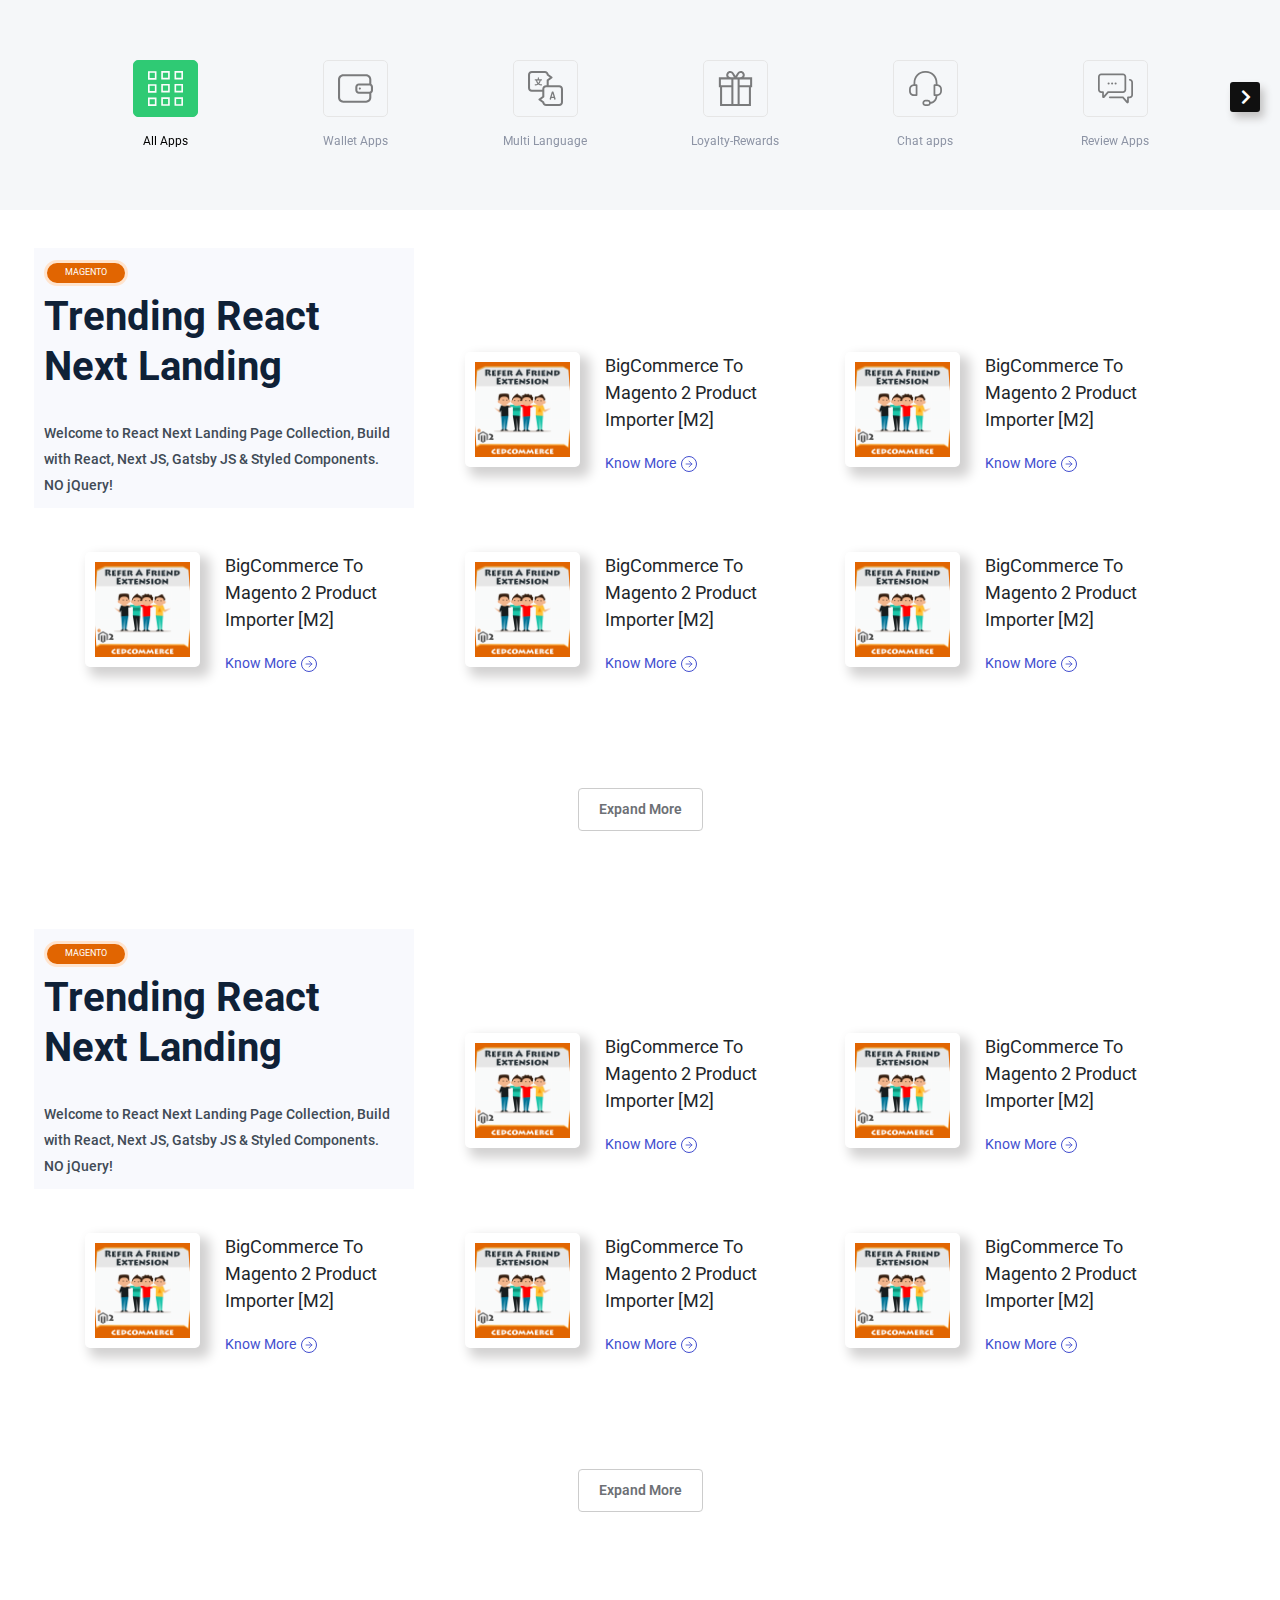
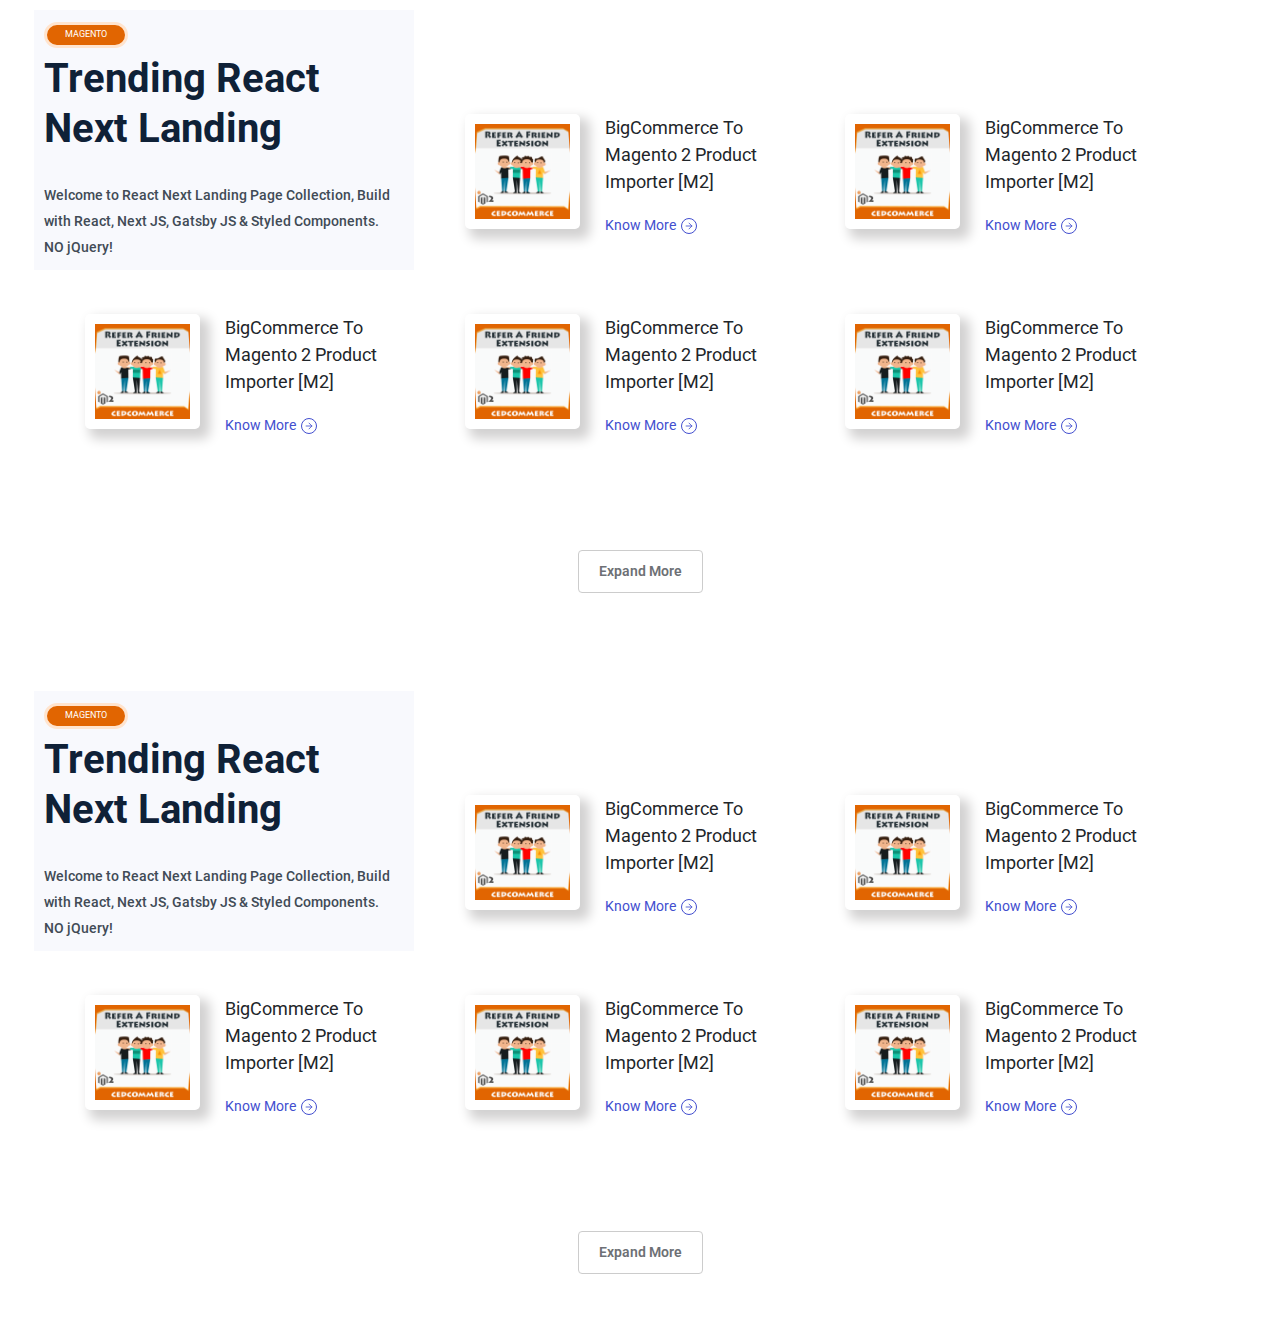
<file: Snapdeal-style-menu_page_New/index.html>
<!DOCTYPE html>
<html lang="en">
<head>
	<meta charset="UTF-8">
	<title>Menu Page</title>
	<meta name="viewport" content="width=device-width, initial-scale=1">
	<!-- bootstrap css -->
	<link rel="stylesheet" href="assets/css/bootstrap.min.css">
	<!--  My css -->
	<link rel="stylesheet" type="text/css" href="assets/css/style.css">
	<link rel="stylesheet" type="text/css" href="assets/css/untitled.css">
	<link rel="stylesheet" type="text/css" href="assets/css/all.css">
	<link rel="stylesheet" type="text/css" href="assets/css/slick.css">
	<link href="https://fonts.googleapis.com/css?family=Roboto:300,400,500,700&display=swap" rel="stylesheet"> 
</head>
<body>
	<div class="container-fluid px-0">
		<section class="menu-list section-padding" id="header">
			<div class="container menu-wrapper px-md-0">
				<ul class="nav slick-carousel position-relative justify-content-center" id="myTab" role="tablist">
					<li class="nav-item button-filter active">
						<a href="ab" class="tab-wrapper" id="all">
							<span class="icons">
								<img src="assets/images/brand-filter-icons/nine-small-boxes.svg" alt="All-Apps" class="img-fluid">
							</span>
							<span class="icon-text">All Apps</span>
						</a>
					</li>
					<li class="nav-item button-filter">
						<a href="cd" class="tab-wrapper" id="abc">
							<span class="icons">
								<img src="assets/images/brand-filter-icons/wallet.svg" alt="Wallet Apps" class="img-fluid">			
							</span>
							<span class="icon-text">Wallet Apps</span>
						</a>
					</li>
					<li class="nav-item button-filter">
						<a href="ef" class="tab-wrapper" id="bcd">
							<span class="icons">
								<img src="assets/images/brand-filter-icons/translate.svg" alt="Multi Language" class="img-fluid">
							</span>
							<span class="icon-text">Multi Language</span>
						</a>
					</li>
					<li class="nav-item button-filter">
						<a href="gh" class="tab-wrapper" id="cde">
							<span class="icons">
								<img src="assets/images/brand-filter-icons/gift-box.svg" alt="Loyalty-Rewards" class="img-fluid">
							</span>
							<span class="icon-text">Loyalty-Rewards</span>
						</a>
					</li>
					<li class="nav-item button-filter">
						<a href="#" class="tab-wrapper">
							<span class="icons">
								<img src="assets/images/brand-filter-icons/headphones.svg" alt="Chat apps" class="img-fluid">
							</span>
							<span class="icon-text">Chat apps</span>
						</a>
					</li>
					<li class="nav-item button-filter">
						<a href="#" class="tab-wrapper">
							<span class="icons">
								<img src="assets/images/brand-filter-icons/speech-bubble.svg" alt="Review Apps" class="img-fluid">
							</span>
							<span class="icon-text">Review Apps</span>
						</a>
					</li>
					<li class="nav-item button-filter">
						<a href="#" class="tab-wrapper">
							<span class="icons">
								<img src="assets/images/brand-filter-icons/timer.svg" alt="Timer" class="img-fluid">
							</span>
							<span class="icon-text">Timer</span>
						</a>
					</li>
					<li class="nav-item button-filter">
						<a href="#" class="tab-wrapper">
							<span class="icons">
								<img src="assets/images/brand-filter-icons/whole-sale.svg" alt="Wholesale Features" class="img-fluid">
							</span>
							<span class="icon-text">Wholesale Features</span>
						</a>
					</li>
					<li class="nav-item button-filter">
						<a href="#" class="tab-wrapper">
							<span class="icons">
								<img src="assets/images/brand-filter-icons/pincode-checker.svg" alt="Pincode Checker" class="img-fluid">
							</span>
							<span class="icon-text">Pincode Checker</span>
						</a>
					</li>
				</ul>
			</div>
		</section>
		<section class="section-padding next-landing-page-section" id="ab">
			<div class="container">
				<div class="listing-wrapper">
					<div class="row">
						<div class="col-xl-4 col-lg-4 col-md-6 col-sm-12 col-12 mb-xl-5 mb-lg-5 mb-md-5 mb-sm-5 mb-5">
							<div class="listing-card-wrapper heading-card">
								<span class="custom-badge">magento</span>
								<h3 class="category-header">Trending React Next Landing</h3>
								<p class="sub-heading">Welcome to React Next Landing Page Collection, Build with React, Next JS, Gatsby JS & Styled Components.</p>
								<p class="sub-heading">NO jQuery!</p>
							</div>
						</div>
						<div class="col-xl-4 col-lg-4 col-md-6 col-sm-12 col-12 mb-xl-5 mb-lg-5 mb-md-5 mb-sm-5 mb-5">
							<div class="listing-card-wrapper d-flex justify-content-between align-items-start">
								<div class="img-wrapper">
									<img src="assets/images/refer_a_friend_magento-2.png" alt="" class="img-fluid">
								</div>
								<div class="content-wrapper">
									<a class="list-heading-card">BigCommerce To Magento 2 Product Importer [M2]</a>
									<a href="https://cedcommerce.com/magento-2-extensions/developer-debug-tool" class="ced-card-button" title="Know More">
										Know More 
										<span class="icon"><svg xmlns="https://www.w3.org/2000/svg" width="12" height="12" viewBox="0 0 24 24" fill="none" stroke="#424ECF" stroke-width="2" stroke-linecap="round" stroke-linejoin="round" class="feather feather-arrow-right">
											<line x1="5" y1="12" x2="19" y2="12"></line>
											<polyline points="12 5 19 12 12 19"></polyline>
										</svg></span>
									</a>
								</div>
							</div>
						</div>
						<div class="col-xl-4 col-lg-4 col-md-6 col-sm-12 col-12 mb-xl-5 mb-lg-5 mb-md-5 mb-sm-5 mb-5">
							<div class="listing-card-wrapper d-flex justify-content-between align-items-start">
								<div class="img-wrapper">
									<img src="assets/images/refer_a_friend_magento-2.png" alt="" class="img-fluid">
								</div>
								<div class="content-wrapper">
									<a class="list-heading-card">BigCommerce To Magento 2 Product Importer [M2]</a>
									<a href="https://cedcommerce.com/magento-2-extensions/developer-debug-tool" class="ced-card-button" title="Know More">
										Know More 
										<span class="icon"><svg xmlns="https://www.w3.org/2000/svg" width="12" height="12" viewBox="0 0 24 24" fill="none" stroke="#424ECF" stroke-width="2" stroke-linecap="round" stroke-linejoin="round" class="feather feather-arrow-right">
											<line x1="5" y1="12" x2="19" y2="12"></line>
											<polyline points="12 5 19 12 12 19"></polyline>
										</svg></span>
									</a>
								</div>
							</div>
						</div>
						<div class="col-xl-4 col-lg-4 col-md-6 col-sm-12 col-12 mb-xl-5 mb-lg-5 mb-md-5 mb-sm-5 mb-5">
							<div class="listing-card-wrapper d-flex justify-content-between align-items-start">
								<div class="img-wrapper">
									<img src="assets/images/refer_a_friend_magento-2.png" alt="" class="img-fluid">
								</div>
								<div class="content-wrapper">
									<a class="list-heading-card">BigCommerce To Magento 2 Product Importer [M2]</a>
									<a href="https://cedcommerce.com/magento-2-extensions/developer-debug-tool" class="ced-card-button" title="Know More">
										Know More 
										<span class="icon"><svg xmlns="https://www.w3.org/2000/svg" width="12" height="12" viewBox="0 0 24 24" fill="none" stroke="#424ECF" stroke-width="2" stroke-linecap="round" stroke-linejoin="round" class="feather feather-arrow-right">
											<line x1="5" y1="12" x2="19" y2="12"></line>
											<polyline points="12 5 19 12 12 19"></polyline>
										</svg></span>
									</a>
								</div>
							</div>
						</div>
						<div class="col-xl-4 col-lg-4 col-md-6 col-sm-12 col-12 mb-xl-5 mb-lg-5 mb-md-5 mb-sm-5 mb-5">
							<div class="listing-card-wrapper d-flex justify-content-between align-items-start">
								<div class="img-wrapper">
									<img src="assets/images/refer_a_friend_magento-2.png" alt="" class="img-fluid">
								</div>
								<div class="content-wrapper">
									<a class="list-heading-card">BigCommerce To Magento 2 Product Importer [M2]</a>
									<a href="https://cedcommerce.com/magento-2-extensions/developer-debug-tool" class="ced-card-button" title="Know More">
										Know More 
										<span class="icon"><svg xmlns="https://www.w3.org/2000/svg" width="12" height="12" viewBox="0 0 24 24" fill="none" stroke="#424ECF" stroke-width="2" stroke-linecap="round" stroke-linejoin="round" class="feather feather-arrow-right">
											<line x1="5" y1="12" x2="19" y2="12"></line>
											<polyline points="12 5 19 12 12 19"></polyline>
										</svg></span>
									</a>
								</div>
							</div>
						</div>
						<div class="col-xl-4 col-lg-4 col-md-6 col-sm-12 col-12 mb-xl-5 mb-lg-5 mb-md-5 mb-sm-5 mb-5">
							<div class="listing-card-wrapper d-flex justify-content-between align-items-start">
								<div class="img-wrapper">
									<img src="assets/images/refer_a_friend_magento-2.png" alt="" class="img-fluid">
								</div>
								<div class="content-wrapper">
									<a class="list-heading-card">BigCommerce To Magento 2 Product Importer [M2]</a>
									<a href="https://cedcommerce.com/magento-2-extensions/developer-debug-tool" class="ced-card-button" title="Know More">
										Know More 
										<span class="icon"><svg xmlns="https://www.w3.org/2000/svg" width="12" height="12" viewBox="0 0 24 24" fill="none" stroke="#424ECF" stroke-width="2" stroke-linecap="round" stroke-linejoin="round" class="feather feather-arrow-right">
											<line x1="5" y1="12" x2="19" y2="12"></line>
											<polyline points="12 5 19 12 12 19"></polyline>
										</svg></span>
									</a>
								</div>
							</div>
						</div>				
					</div>
					<div class="row" id="expolre-more-cat-1">
						<div class="col-xl-4 col-lg-4 col-md-6 col-sm-12 col-12 mb-xl-5 mb-lg-5 mb-md-5 mb-sm-5 mb-5">
							<div class="listing-card-wrapper d-flex justify-content-between align-items-start">
								<div class="img-wrapper">
									<img src="assets/images/refer_a_friend_magento-2.png" alt="" class="img-fluid">
								</div>
								<div class="content-wrapper">
									<a class="list-heading-card">BigCommerce To Magento 2 Product Importer [M2]</a>
									<a href="https://cedcommerce.com/magento-2-extensions/developer-debug-tool" class="ced-card-button" title="Know More">
										Know More 
										<span class="icon"><svg xmlns="https://www.w3.org/2000/svg" width="12" height="12" viewBox="0 0 24 24" fill="none" stroke="#424ECF" stroke-width="2" stroke-linecap="round" stroke-linejoin="round" class="feather feather-arrow-right">
											<line x1="5" y1="12" x2="19" y2="12"></line>
											<polyline points="12 5 19 12 12 19"></polyline>
										</svg></span>
									</a>
								</div>
							</div>
						</div>
						<div class="col-xl-4 col-lg-4 col-md-6 col-sm-12 col-12 mb-xl-5 mb-lg-5 mb-md-5 mb-sm-5 mb-5">
							<div class="listing-card-wrapper d-flex justify-content-between align-items-start">
								<div class="img-wrapper">
									<img src="assets/images/refer_a_friend_magento-2.png" alt="" class="img-fluid">
								</div>
								<div class="content-wrapper">
									<a class="list-heading-card">BigCommerce To Magento 2 Product Importer [M2]</a>
									<a href="https://cedcommerce.com/magento-2-extensions/developer-debug-tool" class="ced-card-button" title="Know More">
										Know More 
										<span class="icon"><svg xmlns="https://www.w3.org/2000/svg" width="12" height="12" viewBox="0 0 24 24" fill="none" stroke="#424ECF" stroke-width="2" stroke-linecap="round" stroke-linejoin="round" class="feather feather-arrow-right">
											<line x1="5" y1="12" x2="19" y2="12"></line>
											<polyline points="12 5 19 12 12 19"></polyline>
										</svg></span>
									</a>
								</div>
							</div>
						</div>
						<div class="col-xl-4 col-lg-4 col-md-6 col-sm-12 col-12 mb-xl-5 mb-lg-5 mb-md-5 mb-sm-5 mb-5">
							<div class="listing-card-wrapper d-flex justify-content-between align-items-start">
								<div class="img-wrapper">
									<img src="assets/images/refer_a_friend_magento-2.png" alt="" class="img-fluid">
								</div>
								<div class="content-wrapper">
									<a class="list-heading-card">BigCommerce To Magento 2 Product Importer [M2]</a>
									<a href="https://cedcommerce.com/magento-2-extensions/developer-debug-tool" class="ced-card-button" title="Know More">
										Know More 
										<span class="icon"><svg xmlns="https://www.w3.org/2000/svg" width="12" height="12" viewBox="0 0 24 24" fill="none" stroke="#424ECF" stroke-width="2" stroke-linecap="round" stroke-linejoin="round" class="feather feather-arrow-right">
											<line x1="5" y1="12" x2="19" y2="12"></line>
											<polyline points="12 5 19 12 12 19"></polyline>
										</svg></span>
									</a>
								</div>
							</div>
						</div>
						<div class="col-xl-4 col-lg-4 col-md-6 col-sm-12 col-12 mb-xl-5 mb-lg-5 mb-md-5 mb-sm-5 mb-5">
							<div class="listing-card-wrapper d-flex justify-content-between align-items-start">
								<div class="img-wrapper">
									<img src="assets/images/refer_a_friend_magento-2.png" alt="" class="img-fluid">
								</div>
								<div class="content-wrapper">
									<a class="list-heading-card">BigCommerce To Magento 2 Product Importer [M2]</a>
									<a href="https://cedcommerce.com/magento-2-extensions/developer-debug-tool" class="ced-card-button" title="Know More">
										Know More 
										<span class="icon"><svg xmlns="https://www.w3.org/2000/svg" width="12" height="12" viewBox="0 0 24 24" fill="none" stroke="#424ECF" stroke-width="2" stroke-linecap="round" stroke-linejoin="round" class="feather feather-arrow-right">
											<line x1="5" y1="12" x2="19" y2="12"></line>
											<polyline points="12 5 19 12 12 19"></polyline>
										</svg></span>
									</a>
								</div>
							</div>
						</div>
						<div class="col-xl-4 col-lg-4 col-md-6 col-sm-12 col-12 mb-xl-5 mb-lg-5 mb-md-5 mb-sm-5 mb-5">
							<div class="listing-card-wrapper d-flex justify-content-between align-items-start">
								<div class="img-wrapper">
									<img src="assets/images/refer_a_friend_magento-2.png" alt="" class="img-fluid">
								</div>
								<div class="content-wrapper">
									<a class="list-heading-card">BigCommerce To Magento 2 Product Importer [M2]</a>
									<a href="https://cedcommerce.com/magento-2-extensions/developer-debug-tool" class="ced-card-button" title="Know More">
										Know More 
										<span class="icon"><svg xmlns="https://www.w3.org/2000/svg" width="12" height="12" viewBox="0 0 24 24" fill="none" stroke="#424ECF" stroke-width="2" stroke-linecap="round" stroke-linejoin="round" class="feather feather-arrow-right">
											<line x1="5" y1="12" x2="19" y2="12"></line>
											<polyline points="12 5 19 12 12 19"></polyline>
										</svg></span>
									</a>
								</div>
							</div>
						</div>
						<div class="col-xl-4 col-lg-4 col-md-6 col-sm-12 col-12 mb-xl-5 mb-lg-5 mb-md-5 mb-sm-5 mb-5">
							<div class="listing-card-wrapper d-flex justify-content-between align-items-start">
								<div class="img-wrapper">
									<img src="assets/images/refer_a_friend_magento-2.png" alt="" class="img-fluid">
								</div>
								<div class="content-wrapper">
									<a class="list-heading-card">BigCommerce To Magento 2 Product Importer [M2]</a>
									<a href="https://cedcommerce.com/magento-2-extensions/developer-debug-tool" class="ced-card-button" title="Know More">
										Know More 
										<span class="icon"><svg xmlns="https://www.w3.org/2000/svg" width="12" height="12" viewBox="0 0 24 24" fill="none" stroke="#424ECF" stroke-width="2" stroke-linecap="round" stroke-linejoin="round" class="feather feather-arrow-right">
											<line x1="5" y1="12" x2="19" y2="12"></line>
											<polyline points="12 5 19 12 12 19"></polyline>
										</svg></span>
									</a>
								</div>
							</div>
						</div>						
					</div>
					<div class="list-group-items w-100 text-center">
							<a href="#" class="btn custom-button" id="expand_more1">Expand More</a>
						</div>
				</div>
			</div>
		</section>
		<section class="section-padding next-landing-page-section" id="cd">
			<div class="container">
				<div class="listing-wrapper">
					<div class="row">
						<div class="col-xl-4 col-lg-4 col-md-6 col-sm-12 col-12 mb-xl-5 mb-lg-5 mb-md-5 mb-sm-5 mb-5">
							<div class="listing-card-wrapper heading-card">
								<span class="custom-badge">magento</span>
								<h3 class="category-header">Trending React Next Landing</h3>
								<p class="sub-heading">Welcome to React Next Landing Page Collection, Build with React, Next JS, Gatsby JS & Styled Components.</p>
								<p class="sub-heading">NO jQuery!</p>
							</div>
						</div>
						<div class="col-xl-4 col-lg-4 col-md-6 col-sm-12 col-12 mb-xl-5 mb-lg-5 mb-md-5 mb-sm-5 mb-5">
							<div class="listing-card-wrapper d-flex justify-content-between align-items-start">
								<div class="img-wrapper">
									<img src="assets/images/refer_a_friend_magento-2.png" alt="" class="img-fluid">
								</div>
								<div class="content-wrapper">
									<a class="list-heading-card">BigCommerce To Magento 2 Product Importer [M2]</a>
									<a href="https://cedcommerce.com/magento-2-extensions/developer-debug-tool" class="ced-card-button" title="Know More">
										Know More 
										<span class="icon"><svg xmlns="https://www.w3.org/2000/svg" width="12" height="12" viewBox="0 0 24 24" fill="none" stroke="#424ECF" stroke-width="2" stroke-linecap="round" stroke-linejoin="round" class="feather feather-arrow-right">
											<line x1="5" y1="12" x2="19" y2="12"></line>
											<polyline points="12 5 19 12 12 19"></polyline>
										</svg></span>
									</a>
								</div>
							</div>
						</div>
						<div class="col-xl-4 col-lg-4 col-md-6 col-sm-12 col-12 mb-xl-5 mb-lg-5 mb-md-5 mb-sm-5 mb-5">
							<div class="listing-card-wrapper d-flex justify-content-between align-items-start">
								<div class="img-wrapper">
									<img src="assets/images/refer_a_friend_magento-2.png" alt="" class="img-fluid">
								</div>
								<div class="content-wrapper">
									<a class="list-heading-card">BigCommerce To Magento 2 Product Importer [M2]</a>
									<a href="https://cedcommerce.com/magento-2-extensions/developer-debug-tool" class="ced-card-button" title="Know More">
										Know More 
										<span class="icon"><svg xmlns="https://www.w3.org/2000/svg" width="12" height="12" viewBox="0 0 24 24" fill="none" stroke="#424ECF" stroke-width="2" stroke-linecap="round" stroke-linejoin="round" class="feather feather-arrow-right">
											<line x1="5" y1="12" x2="19" y2="12"></line>
											<polyline points="12 5 19 12 12 19"></polyline>
										</svg></span>
									</a>
								</div>
							</div>
						</div>
						<div class="col-xl-4 col-lg-4 col-md-6 col-sm-12 col-12 mb-xl-5 mb-lg-5 mb-md-5 mb-sm-5 mb-5">
							<div class="listing-card-wrapper d-flex justify-content-between align-items-start">
								<div class="img-wrapper">
									<img src="assets/images/refer_a_friend_magento-2.png" alt="" class="img-fluid">
								</div>
								<div class="content-wrapper">
									<a class="list-heading-card">BigCommerce To Magento 2 Product Importer [M2]</a>
									<a href="https://cedcommerce.com/magento-2-extensions/developer-debug-tool" class="ced-card-button" title="Know More">
										Know More 
										<span class="icon"><svg xmlns="https://www.w3.org/2000/svg" width="12" height="12" viewBox="0 0 24 24" fill="none" stroke="#424ECF" stroke-width="2" stroke-linecap="round" stroke-linejoin="round" class="feather feather-arrow-right">
											<line x1="5" y1="12" x2="19" y2="12"></line>
											<polyline points="12 5 19 12 12 19"></polyline>
										</svg></span>
									</a>
								</div>
							</div>
						</div>
						<div class="col-xl-4 col-lg-4 col-md-6 col-sm-12 col-12 mb-xl-5 mb-lg-5 mb-md-5 mb-sm-5 mb-5">
							<div class="listing-card-wrapper d-flex justify-content-between align-items-start">
								<div class="img-wrapper">
									<img src="assets/images/refer_a_friend_magento-2.png" alt="" class="img-fluid">
								</div>
								<div class="content-wrapper">
									<a class="list-heading-card">BigCommerce To Magento 2 Product Importer [M2]</a>
									<a href="https://cedcommerce.com/magento-2-extensions/developer-debug-tool" class="ced-card-button" title="Know More">
										Know More 
										<span class="icon"><svg xmlns="https://www.w3.org/2000/svg" width="12" height="12" viewBox="0 0 24 24" fill="none" stroke="#424ECF" stroke-width="2" stroke-linecap="round" stroke-linejoin="round" class="feather feather-arrow-right">
											<line x1="5" y1="12" x2="19" y2="12"></line>
											<polyline points="12 5 19 12 12 19"></polyline>
										</svg></span>
									</a>
								</div>
							</div>
						</div>
						<div class="col-xl-4 col-lg-4 col-md-6 col-sm-12 col-12 mb-xl-5 mb-lg-5 mb-md-5 mb-sm-5 mb-5">
							<div class="listing-card-wrapper d-flex justify-content-between align-items-start">
								<div class="img-wrapper">
									<img src="assets/images/refer_a_friend_magento-2.png" alt="" class="img-fluid">
								</div>
								<div class="content-wrapper">
									<a class="list-heading-card">BigCommerce To Magento 2 Product Importer [M2]</a>
									<a href="https://cedcommerce.com/magento-2-extensions/developer-debug-tool" class="ced-card-button" title="Know More">
										Know More 
										<span class="icon"><svg xmlns="https://www.w3.org/2000/svg" width="12" height="12" viewBox="0 0 24 24" fill="none" stroke="#424ECF" stroke-width="2" stroke-linecap="round" stroke-linejoin="round" class="feather feather-arrow-right">
											<line x1="5" y1="12" x2="19" y2="12"></line>
											<polyline points="12 5 19 12 12 19"></polyline>
										</svg></span>
									</a>
								</div>
							</div>
						</div>				
					</div>
					<!-- -------------------------------------------collapse-menu------------------------------------------------------- -->
					<div class="row" id="expolre-more-cat-2">
						<div class="col-xl-4 col-lg-4 col-md-6 col-sm-12 col-12 mb-xl-5 mb-lg-5 mb-md-5 mb-sm-5 mb-5">
							<div class="listing-card-wrapper d-flex justify-content-between align-items-start">
								<div class="img-wrapper">
									<img src="assets/images/refer_a_friend_magento-2.png" alt="" class="img-fluid">
								</div>
								<div class="content-wrapper">
									<a class="list-heading-card">BigCommerce To Magento 2 Product Importer [M2]</a>
									<a href="https://cedcommerce.com/magento-2-extensions/developer-debug-tool" class="ced-card-button" title="Know More">
										Know More 
										<span class="icon"><svg xmlns="https://www.w3.org/2000/svg" width="12" height="12" viewBox="0 0 24 24" fill="none" stroke="#424ECF" stroke-width="2" stroke-linecap="round" stroke-linejoin="round" class="feather feather-arrow-right">
											<line x1="5" y1="12" x2="19" y2="12"></line>
											<polyline points="12 5 19 12 12 19"></polyline>
										</svg></span>
									</a>
								</div>
							</div>
						</div>
						<div class="col-xl-4 col-lg-4 col-md-6 col-sm-12 col-12 mb-xl-5 mb-lg-5 mb-md-5 mb-sm-5 mb-5">
							<div class="listing-card-wrapper d-flex justify-content-between align-items-start">
								<div class="img-wrapper">
									<img src="assets/images/refer_a_friend_magento-2.png" alt="" class="img-fluid">
								</div>
								<div class="content-wrapper">
									<a class="list-heading-card">BigCommerce To Magento 2 Product Importer [M2]</a>
									<a href="https://cedcommerce.com/magento-2-extensions/developer-debug-tool" class="ced-card-button" title="Know More">
										Know More 
										<span class="icon"><svg xmlns="https://www.w3.org/2000/svg" width="12" height="12" viewBox="0 0 24 24" fill="none" stroke="#424ECF" stroke-width="2" stroke-linecap="round" stroke-linejoin="round" class="feather feather-arrow-right">
											<line x1="5" y1="12" x2="19" y2="12"></line>
											<polyline points="12 5 19 12 12 19"></polyline>
										</svg></span>
									</a>
								</div>
							</div>
						</div>
						<div class="col-xl-4 col-lg-4 col-md-6 col-sm-12 col-12 mb-xl-5 mb-lg-5 mb-md-5 mb-sm-5 mb-5">
							<div class="listing-card-wrapper d-flex justify-content-between align-items-start">
								<div class="img-wrapper">
									<img src="assets/images/refer_a_friend_magento-2.png" alt="" class="img-fluid">
								</div>
								<div class="content-wrapper">
									<a class="list-heading-card">BigCommerce To Magento 2 Product Importer [M2]</a>
									<a href="https://cedcommerce.com/magento-2-extensions/developer-debug-tool" class="ced-card-button" title="Know More">
										Know More 
										<span class="icon"><svg xmlns="https://www.w3.org/2000/svg" width="12" height="12" viewBox="0 0 24 24" fill="none" stroke="#424ECF" stroke-width="2" stroke-linecap="round" stroke-linejoin="round" class="feather feather-arrow-right">
											<line x1="5" y1="12" x2="19" y2="12"></line>
											<polyline points="12 5 19 12 12 19"></polyline>
										</svg></span>
									</a>
								</div>
							</div>
						</div>
						<div class="col-xl-4 col-lg-4 col-md-6 col-sm-12 col-12 mb-xl-5 mb-lg-5 mb-md-5 mb-sm-5 mb-5">
							<div class="listing-card-wrapper d-flex justify-content-between align-items-start">
								<div class="img-wrapper">
									<img src="assets/images/refer_a_friend_magento-2.png" alt="" class="img-fluid">
								</div>
								<div class="content-wrapper">
									<a class="list-heading-card">BigCommerce To Magento 2 Product Importer [M2]</a>
									<a href="https://cedcommerce.com/magento-2-extensions/developer-debug-tool" class="ced-card-button" title="Know More">
										Know More 
										<span class="icon"><svg xmlns="https://www.w3.org/2000/svg" width="12" height="12" viewBox="0 0 24 24" fill="none" stroke="#424ECF" stroke-width="2" stroke-linecap="round" stroke-linejoin="round" class="feather feather-arrow-right">
											<line x1="5" y1="12" x2="19" y2="12"></line>
											<polyline points="12 5 19 12 12 19"></polyline>
										</svg></span>
									</a>
								</div>
							</div>
						</div>
						<div class="col-xl-4 col-lg-4 col-md-6 col-sm-12 col-12 mb-xl-5 mb-lg-5 mb-md-5 mb-sm-5 mb-5">
							<div class="listing-card-wrapper d-flex justify-content-between align-items-start">
								<div class="img-wrapper">
									<img src="assets/images/refer_a_friend_magento-2.png" alt="" class="img-fluid">
								</div>
								<div class="content-wrapper">
									<a class="list-heading-card">BigCommerce To Magento 2 Product Importer [M2]</a>
									<a href="https://cedcommerce.com/magento-2-extensions/developer-debug-tool" class="ced-card-button" title="Know More">
										Know More 
										<span class="icon"><svg xmlns="https://www.w3.org/2000/svg" width="12" height="12" viewBox="0 0 24 24" fill="none" stroke="#424ECF" stroke-width="2" stroke-linecap="round" stroke-linejoin="round" class="feather feather-arrow-right">
											<line x1="5" y1="12" x2="19" y2="12"></line>
											<polyline points="12 5 19 12 12 19"></polyline>
										</svg></span>
									</a>
								</div>
							</div>
						</div>
						<div class="col-xl-4 col-lg-4 col-md-6 col-sm-12 col-12 mb-xl-5 mb-lg-5 mb-md-5 mb-sm-5 mb-5">
							<div class="listing-card-wrapper d-flex justify-content-between align-items-start">
								<div class="img-wrapper">
									<img src="assets/images/refer_a_friend_magento-2.png" alt="" class="img-fluid">
								</div>
								<div class="content-wrapper">
									<a class="list-heading-card">BigCommerce To Magento 2 Product Importer [M2]</a>
									<a href="https://cedcommerce.com/magento-2-extensions/developer-debug-tool" class="ced-card-button" title="Know More">
										Know More 
										<span class="icon"><svg xmlns="https://www.w3.org/2000/svg" width="12" height="12" viewBox="0 0 24 24" fill="none" stroke="#424ECF" stroke-width="2" stroke-linecap="round" stroke-linejoin="round" class="feather feather-arrow-right">
											<line x1="5" y1="12" x2="19" y2="12"></line>
											<polyline points="12 5 19 12 12 19"></polyline>
										</svg></span>
									</a>
								</div>
							</div>
						</div>						
					</div>
					<div class="list-group-items w-100 text-center">
							<a href="#" class="btn custom-button" id="expand_more2">Expand More</a>
						</div>
					<!-- <div class="row">
						<div class="col-lg-4 col-md-3 col-sm-4 col-xs-6">
							<div class="listing-card-wrapper heading-card">
								<h3 class="category-header">Trending React Next Landing Page Collection</h3>
								<p class="sub-heading">Welcome to React Next Landing Page Collection, Build with React, Next JS, Gatsby JS & Styled Components.</p>
								<p class="sub-heading">NO jQuery!</p>
							</div>
						</div>
						<div class="col-lg-4 col-md-3 col-sm-4 col-xs-6">
							<div class="listing-card-wrapper">
								<div class="row">
									<div class="col-4">
										<div class="img-wrapper">
											<img src="assets/images/test-image.png" alt="" class="img-fluid">
										</div>
									</div>
									<div class="col-8">
										<div class="content-wrapper">
											<h5 class="list-heading-card">BigCommerce To Magento 2 Product Importer [M2]</h5>
											<a href="#" class="ced-card-button"> <span>Know More</span>
												<svg width="24" height="24" viewBox="0 0 24 24" fill="none" xmlns="http://www.w3.org/2000/svg">
													<circle cx="12" cy="12" r="11" stroke="#424ECF" stroke-width="2"/>
													<path d="M7.60001 12.0001H16.4M16.4 12.0001L14 9.6001M16.4 12.0001L14 14.4001" stroke="#424ECF" stroke-width="2"/>
												</svg>
											</a>
										</div>
									</div>
								</div>
							</div>
						</div>
						<div class="col-lg-4 col-md-3 col-sm-4 col-xs-6">
							<div class="listing-card-wrapper">
								<div class="row">
									<div class="col-4">
										<div class="img-wrapper">
											<img src="assets/images/test-image.png" alt="" class="img-fluid">
										</div>
									</div>
									<div class="col-8">
										<div class="content-wrapper">
											<h5 class="list-heading-card">BigCommerce To Magento 2 Product Importer [M2]</h5>
											<a href="#" class="ced-card-button"> <span>Know More</span>
												<svg width="24" height="24" viewBox="0 0 24 24" fill="none" xmlns="http://www.w3.org/2000/svg">
													<circle cx="12" cy="12" r="11" stroke="#424ECF" stroke-width="2"/>
													<path d="M7.60001 12.0001H16.4M16.4 12.0001L14 9.6001M16.4 12.0001L14 14.4001" stroke="#424ECF" stroke-width="2"/>
												</svg>
											</a>
										</div>
									</div>
								</div>
							</div>
						</div>
						<div class="col-lg-4 col-md-3 col-sm-4 col-xs-6">
							<div class="listing-card-wrapper">
								<div class="row">
									<div class="col-4">
										<div class="img-wrapper">
											<img src="assets/images/test-image.png" alt="" class="img-fluid">
										</div>
									</div>
									<div class="col-8">
										<div class="content-wrapper">
											<h5 class="list-heading-card">BigCommerce To Magento 2 Product Importer [M2]</h5>
											<a href="#" class="ced-card-button"> <span>Know More</span>
												<svg width="24" height="24" viewBox="0 0 24 24" fill="none" xmlns="http://www.w3.org/2000/svg">
													<circle cx="12" cy="12" r="11" stroke="#424ECF" stroke-width="2"/>
													<path d="M7.60001 12.0001H16.4M16.4 12.0001L14 9.6001M16.4 12.0001L14 14.4001" stroke="#424ECF" stroke-width="2"/>
												</svg>
											</a>
										</div>
									</div>
								</div>
							</div>
						</div>
						<div class="col-lg-4 col-md-3 col-sm-4 col-xs-6">
							<div class="listing-card-wrapper">
								<div class="row">
									<div class="col-4">
										<div class="img-wrapper">
											<img src="assets/images/test-image.png" alt="" class="img-fluid">
										</div>
									</div>
									<div class="col-8">
										<div class="content-wrapper">
											<h5 class="list-heading-card">BigCommerce To Magento 2 Product Importer [M2]</h5>
											<a href="#" class="ced-card-button"> <span>Know More</span>
												<svg width="24" height="24" viewBox="0 0 24 24" fill="none" xmlns="http://www.w3.org/2000/svg">
													<circle cx="12" cy="12" r="11" stroke="#424ECF" stroke-width="2"/>
													<path d="M7.60001 12.0001H16.4M16.4 12.0001L14 9.6001M16.4 12.0001L14 14.4001" stroke="#424ECF" stroke-width="2"/>
												</svg>
											</a>
										</div>
									</div>
								</div>
							</div>
						</div>
						<div class="col-lg-4 col-md-3 col-sm-4 col-xs-6">
							<div class="listing-card-wrapper">
								<div class="row">
									<div class="col-4">
										<div class="img-wrapper">
											<img src="assets/images/test-image.png" alt="" class="img-fluid">
										</div>
									</div>
									<div class="col-8">
										<div class="content-wrapper">
											<h5 class="list-heading-card">BigCommerce To Magento 2 Product Importer [M2]</h5>
											<a href="#" class="ced-card-button"> <span>Know More</span>
												<svg width="24" height="24" viewBox="0 0 24 24" fill="none" xmlns="http://www.w3.org/2000/svg">
													<circle cx="12" cy="12" r="11" stroke="#424ECF" stroke-width="2"/>
													<path d="M7.60001 12.0001H16.4M16.4 12.0001L14 9.6001M16.4 12.0001L14 14.4001" stroke="#424ECF" stroke-width="2"/>
												</svg>
											</a>
										</div>
									</div>
								</div>
							</div>
						</div>
					</div> -->
				</div>
			</div>
		</section>
		<section class="section-padding next-landing-page-section" id="ef">
			<div class="container">
				<div class="listing-wrapper">
					<div class="row">
						<div class="col-xl-4 col-lg-4 col-md-6 col-sm-12 col-12 mb-xl-5 mb-lg-5 mb-md-5 mb-sm-5 mb-5">
							<div class="listing-card-wrapper heading-card">
								<span class="custom-badge">magento</span>
								<h3 class="category-header">Trending React Next Landing</h3>
								<p class="sub-heading">Welcome to React Next Landing Page Collection, Build with React, Next JS, Gatsby JS & Styled Components.</p>
								<p class="sub-heading">NO jQuery!</p>
							</div>
						</div>
						<div class="col-xl-4 col-lg-4 col-md-6 col-sm-12 col-12 mb-xl-5 mb-lg-5 mb-md-5 mb-sm-5 mb-5">
							<div class="listing-card-wrapper d-flex justify-content-between align-items-start">
								<div class="img-wrapper">
									<img src="assets/images/refer_a_friend_magento-2.png" alt="" class="img-fluid">
								</div>
								<div class="content-wrapper">
									<a class="list-heading-card">BigCommerce To Magento 2 Product Importer [M2]</a>
									<a href="https://cedcommerce.com/magento-2-extensions/developer-debug-tool" class="ced-card-button" title="Know More">
										Know More 
										<span class="icon"><svg xmlns="https://www.w3.org/2000/svg" width="12" height="12" viewBox="0 0 24 24" fill="none" stroke="#424ECF" stroke-width="2" stroke-linecap="round" stroke-linejoin="round" class="feather feather-arrow-right">
											<line x1="5" y1="12" x2="19" y2="12"></line>
											<polyline points="12 5 19 12 12 19"></polyline>
										</svg></span>
									</a>
								</div>
							</div>
						</div>
						<div class="col-xl-4 col-lg-4 col-md-6 col-sm-12 col-12 mb-xl-5 mb-lg-5 mb-md-5 mb-sm-5 mb-5">
							<div class="listing-card-wrapper d-flex justify-content-between align-items-start">
								<div class="img-wrapper">
									<img src="assets/images/refer_a_friend_magento-2.png" alt="" class="img-fluid">
								</div>
								<div class="content-wrapper">
									<a class="list-heading-card">BigCommerce To Magento 2 Product Importer [M2]</a>
									<a href="https://cedcommerce.com/magento-2-extensions/developer-debug-tool" class="ced-card-button" title="Know More">
										Know More 
										<span class="icon"><svg xmlns="https://www.w3.org/2000/svg" width="12" height="12" viewBox="0 0 24 24" fill="none" stroke="#424ECF" stroke-width="2" stroke-linecap="round" stroke-linejoin="round" class="feather feather-arrow-right">
											<line x1="5" y1="12" x2="19" y2="12"></line>
											<polyline points="12 5 19 12 12 19"></polyline>
										</svg></span>
									</a>
								</div>
							</div>
						</div>
						<div class="col-xl-4 col-lg-4 col-md-6 col-sm-12 col-12 mb-xl-5 mb-lg-5 mb-md-5 mb-sm-5 mb-5">
							<div class="listing-card-wrapper d-flex justify-content-between align-items-start">
								<div class="img-wrapper">
									<img src="assets/images/refer_a_friend_magento-2.png" alt="" class="img-fluid">
								</div>
								<div class="content-wrapper">
									<a class="list-heading-card">BigCommerce To Magento 2 Product Importer [M2]</a>
									<a href="https://cedcommerce.com/magento-2-extensions/developer-debug-tool" class="ced-card-button" title="Know More">
										Know More 
										<span class="icon"><svg xmlns="https://www.w3.org/2000/svg" width="12" height="12" viewBox="0 0 24 24" fill="none" stroke="#424ECF" stroke-width="2" stroke-linecap="round" stroke-linejoin="round" class="feather feather-arrow-right">
											<line x1="5" y1="12" x2="19" y2="12"></line>
											<polyline points="12 5 19 12 12 19"></polyline>
										</svg></span>
									</a>
								</div>
							</div>
						</div>
						<div class="col-xl-4 col-lg-4 col-md-6 col-sm-12 col-12 mb-xl-5 mb-lg-5 mb-md-5 mb-sm-5 mb-5">
							<div class="listing-card-wrapper d-flex justify-content-between align-items-start">
								<div class="img-wrapper">
									<img src="assets/images/refer_a_friend_magento-2.png" alt="" class="img-fluid">
								</div>
								<div class="content-wrapper">
									<a class="list-heading-card">BigCommerce To Magento 2 Product Importer [M2]</a>
									<a href="https://cedcommerce.com/magento-2-extensions/developer-debug-tool" class="ced-card-button" title="Know More">
										Know More 
										<span class="icon"><svg xmlns="https://www.w3.org/2000/svg" width="12" height="12" viewBox="0 0 24 24" fill="none" stroke="#424ECF" stroke-width="2" stroke-linecap="round" stroke-linejoin="round" class="feather feather-arrow-right">
											<line x1="5" y1="12" x2="19" y2="12"></line>
											<polyline points="12 5 19 12 12 19"></polyline>
										</svg></span>
									</a>
								</div>
							</div>
						</div>
						<div class="col-xl-4 col-lg-4 col-md-6 col-sm-12 col-12 mb-xl-5 mb-lg-5 mb-md-5 mb-sm-5 mb-5">
							<div class="listing-card-wrapper d-flex justify-content-between align-items-start">
								<div class="img-wrapper">
									<img src="assets/images/refer_a_friend_magento-2.png" alt="" class="img-fluid">
								</div>
								<div class="content-wrapper">
									<a class="list-heading-card">BigCommerce To Magento 2 Product Importer [M2]</a>
									<a href="https://cedcommerce.com/magento-2-extensions/developer-debug-tool" class="ced-card-button" title="Know More">
										Know More 
										<span class="icon"><svg xmlns="https://www.w3.org/2000/svg" width="12" height="12" viewBox="0 0 24 24" fill="none" stroke="#424ECF" stroke-width="2" stroke-linecap="round" stroke-linejoin="round" class="feather feather-arrow-right">
											<line x1="5" y1="12" x2="19" y2="12"></line>
											<polyline points="12 5 19 12 12 19"></polyline>
										</svg></span>
									</a>
								</div>
							</div>
						</div>				
					</div>
					<!-- -------------------------------------------collapse-menu------------------------------------------------------- -->
					<div class="row" id="expolre-more-cat-2">
						<div class="col-xl-4 col-lg-4 col-md-6 col-sm-12 col-12 mb-xl-5 mb-lg-5 mb-md-5 mb-sm-5 mb-5">
							<div class="listing-card-wrapper d-flex justify-content-between align-items-start">
								<div class="img-wrapper">
									<img src="assets/images/refer_a_friend_magento-2.png" alt="" class="img-fluid">
								</div>
								<div class="content-wrapper">
									<a class="list-heading-card">BigCommerce To Magento 2 Product Importer [M2]</a>
									<a href="https://cedcommerce.com/magento-2-extensions/developer-debug-tool" class="ced-card-button" title="Know More">
										Know More 
										<span class="icon"><svg xmlns="https://www.w3.org/2000/svg" width="12" height="12" viewBox="0 0 24 24" fill="none" stroke="#424ECF" stroke-width="2" stroke-linecap="round" stroke-linejoin="round" class="feather feather-arrow-right">
											<line x1="5" y1="12" x2="19" y2="12"></line>
											<polyline points="12 5 19 12 12 19"></polyline>
										</svg></span>
									</a>
								</div>
							</div>
						</div>
						<div class="col-xl-4 col-lg-4 col-md-6 col-sm-12 col-12 mb-xl-5 mb-lg-5 mb-md-5 mb-sm-5 mb-5">
							<div class="listing-card-wrapper d-flex justify-content-between align-items-start">
								<div class="img-wrapper">
									<img src="assets/images/refer_a_friend_magento-2.png" alt="" class="img-fluid">
								</div>
								<div class="content-wrapper">
									<a class="list-heading-card">BigCommerce To Magento 2 Product Importer [M2]</a>
									<a href="https://cedcommerce.com/magento-2-extensions/developer-debug-tool" class="ced-card-button" title="Know More">
										Know More 
										<span class="icon"><svg xmlns="https://www.w3.org/2000/svg" width="12" height="12" viewBox="0 0 24 24" fill="none" stroke="#424ECF" stroke-width="2" stroke-linecap="round" stroke-linejoin="round" class="feather feather-arrow-right">
											<line x1="5" y1="12" x2="19" y2="12"></line>
											<polyline points="12 5 19 12 12 19"></polyline>
										</svg></span>
									</a>
								</div>
							</div>
						</div>
						<div class="col-xl-4 col-lg-4 col-md-6 col-sm-12 col-12 mb-xl-5 mb-lg-5 mb-md-5 mb-sm-5 mb-5">
							<div class="listing-card-wrapper d-flex justify-content-between align-items-start">
								<div class="img-wrapper">
									<img src="assets/images/refer_a_friend_magento-2.png" alt="" class="img-fluid">
								</div>
								<div class="content-wrapper">
									<a class="list-heading-card">BigCommerce To Magento 2 Product Importer [M2]</a>
									<a href="https://cedcommerce.com/magento-2-extensions/developer-debug-tool" class="ced-card-button" title="Know More">
										Know More 
										<span class="icon"><svg xmlns="https://www.w3.org/2000/svg" width="12" height="12" viewBox="0 0 24 24" fill="none" stroke="#424ECF" stroke-width="2" stroke-linecap="round" stroke-linejoin="round" class="feather feather-arrow-right">
											<line x1="5" y1="12" x2="19" y2="12"></line>
											<polyline points="12 5 19 12 12 19"></polyline>
										</svg></span>
									</a>
								</div>
							</div>
						</div>
						<div class="col-xl-4 col-lg-4 col-md-6 col-sm-12 col-12 mb-xl-5 mb-lg-5 mb-md-5 mb-sm-5 mb-5">
							<div class="listing-card-wrapper d-flex justify-content-between align-items-start">
								<div class="img-wrapper">
									<img src="assets/images/refer_a_friend_magento-2.png" alt="" class="img-fluid">
								</div>
								<div class="content-wrapper">
									<a class="list-heading-card">BigCommerce To Magento 2 Product Importer [M2]</a>
									<a href="https://cedcommerce.com/magento-2-extensions/developer-debug-tool" class="ced-card-button" title="Know More">
										Know More 
										<span class="icon"><svg xmlns="https://www.w3.org/2000/svg" width="12" height="12" viewBox="0 0 24 24" fill="none" stroke="#424ECF" stroke-width="2" stroke-linecap="round" stroke-linejoin="round" class="feather feather-arrow-right">
											<line x1="5" y1="12" x2="19" y2="12"></line>
											<polyline points="12 5 19 12 12 19"></polyline>
										</svg></span>
									</a>
								</div>
							</div>
						</div>
						<div class="col-xl-4 col-lg-4 col-md-6 col-sm-12 col-12 mb-xl-5 mb-lg-5 mb-md-5 mb-sm-5 mb-5">
							<div class="listing-card-wrapper d-flex justify-content-between align-items-start">
								<div class="img-wrapper">
									<img src="assets/images/refer_a_friend_magento-2.png" alt="" class="img-fluid">
								</div>
								<div class="content-wrapper">
									<a class="list-heading-card">BigCommerce To Magento 2 Product Importer [M2]</a>
									<a href="https://cedcommerce.com/magento-2-extensions/developer-debug-tool" class="ced-card-button" title="Know More">
										Know More 
										<span class="icon"><svg xmlns="https://www.w3.org/2000/svg" width="12" height="12" viewBox="0 0 24 24" fill="none" stroke="#424ECF" stroke-width="2" stroke-linecap="round" stroke-linejoin="round" class="feather feather-arrow-right">
											<line x1="5" y1="12" x2="19" y2="12"></line>
											<polyline points="12 5 19 12 12 19"></polyline>
										</svg></span>
									</a>
								</div>
							</div>
						</div>
						<div class="col-xl-4 col-lg-4 col-md-6 col-sm-12 col-12 mb-xl-5 mb-lg-5 mb-md-5 mb-sm-5 mb-5">
							<div class="listing-card-wrapper d-flex justify-content-between align-items-start">
								<div class="img-wrapper">
									<img src="assets/images/refer_a_friend_magento-2.png" alt="" class="img-fluid">
								</div>
								<div class="content-wrapper">
									<a class="list-heading-card">BigCommerce To Magento 2 Product Importer [M2]</a>
									<a href="https://cedcommerce.com/magento-2-extensions/developer-debug-tool" class="ced-card-button" title="Know More">
										Know More 
										<span class="icon"><svg xmlns="https://www.w3.org/2000/svg" width="12" height="12" viewBox="0 0 24 24" fill="none" stroke="#424ECF" stroke-width="2" stroke-linecap="round" stroke-linejoin="round" class="feather feather-arrow-right">
											<line x1="5" y1="12" x2="19" y2="12"></line>
											<polyline points="12 5 19 12 12 19"></polyline>
										</svg></span>
									</a>
								</div>
							</div>
						</div>						
					</div>
					<div class="list-group-items w-100 text-center">
							<a href="#" class="btn custom-button" id="expand_more2">Expand More</a>
						</div>
					<!-- <div class="row">
						<div class="col-lg-4 col-md-3 col-sm-4 col-xs-6">
							<div class="listing-card-wrapper heading-card">
								<h3 class="category-header">Trending React Next Landing Page Collection</h3>
								<p class="sub-heading">Welcome to React Next Landing Page Collection, Build with React, Next JS, Gatsby JS & Styled Components.</p>
								<p class="sub-heading">NO jQuery!</p>
							</div>
						</div>
						<div class="col-lg-4 col-md-3 col-sm-4 col-xs-6">
							<div class="listing-card-wrapper">
								<div class="row">
									<div class="col-4">
										<div class="img-wrapper">
											<img src="assets/images/test-image.png" alt="" class="img-fluid">
										</div>
									</div>
									<div class="col-8">
										<div class="content-wrapper">
											<h5 class="list-heading-card">BigCommerce To Magento 2 Product Importer [M2]</h5>
											<a href="#" class="ced-card-button"> <span>Know More</span>
												<svg width="24" height="24" viewBox="0 0 24 24" fill="none" xmlns="http://www.w3.org/2000/svg">
													<circle cx="12" cy="12" r="11" stroke="#424ECF" stroke-width="2"/>
													<path d="M7.60001 12.0001H16.4M16.4 12.0001L14 9.6001M16.4 12.0001L14 14.4001" stroke="#424ECF" stroke-width="2"/>
												</svg>
											</a>
										</div>
									</div>
								</div>
							</div>
						</div>
						<div class="col-lg-4 col-md-3 col-sm-4 col-xs-6">
							<div class="listing-card-wrapper">
								<div class="row">
									<div class="col-4">
										<div class="img-wrapper">
											<img src="assets/images/test-image.png" alt="" class="img-fluid">
										</div>
									</div>
									<div class="col-8">
										<div class="content-wrapper">
											<h5 class="list-heading-card">BigCommerce To Magento 2 Product Importer [M2]</h5>
											<a href="#" class="ced-card-button"> <span>Know More</span>
												<svg width="24" height="24" viewBox="0 0 24 24" fill="none" xmlns="http://www.w3.org/2000/svg">
													<circle cx="12" cy="12" r="11" stroke="#424ECF" stroke-width="2"/>
													<path d="M7.60001 12.0001H16.4M16.4 12.0001L14 9.6001M16.4 12.0001L14 14.4001" stroke="#424ECF" stroke-width="2"/>
												</svg>
											</a>
										</div>
									</div>
								</div>
							</div>
						</div>
						<div class="col-lg-4 col-md-3 col-sm-4 col-xs-6">
							<div class="listing-card-wrapper">
								<div class="row">
									<div class="col-4">
										<div class="img-wrapper">
											<img src="assets/images/test-image.png" alt="" class="img-fluid">
										</div>
									</div>
									<div class="col-8">
										<div class="content-wrapper">
											<h5 class="list-heading-card">BigCommerce To Magento 2 Product Importer [M2]</h5>
											<a href="#" class="ced-card-button"> <span>Know More</span>
												<svg width="24" height="24" viewBox="0 0 24 24" fill="none" xmlns="http://www.w3.org/2000/svg">
													<circle cx="12" cy="12" r="11" stroke="#424ECF" stroke-width="2"/>
													<path d="M7.60001 12.0001H16.4M16.4 12.0001L14 9.6001M16.4 12.0001L14 14.4001" stroke="#424ECF" stroke-width="2"/>
												</svg>
											</a>
										</div>
									</div>
								</div>
							</div>
						</div>
						<div class="col-lg-4 col-md-3 col-sm-4 col-xs-6">
							<div class="listing-card-wrapper">
								<div class="row">
									<div class="col-4">
										<div class="img-wrapper">
											<img src="assets/images/test-image.png" alt="" class="img-fluid">
										</div>
									</div>
									<div class="col-8">
										<div class="content-wrapper">
											<h5 class="list-heading-card">BigCommerce To Magento 2 Product Importer [M2]</h5>
											<a href="#" class="ced-card-button"> <span>Know More</span>
												<svg width="24" height="24" viewBox="0 0 24 24" fill="none" xmlns="http://www.w3.org/2000/svg">
													<circle cx="12" cy="12" r="11" stroke="#424ECF" stroke-width="2"/>
													<path d="M7.60001 12.0001H16.4M16.4 12.0001L14 9.6001M16.4 12.0001L14 14.4001" stroke="#424ECF" stroke-width="2"/>
												</svg>
											</a>
										</div>
									</div>
								</div>
							</div>
						</div>
						<div class="col-lg-4 col-md-3 col-sm-4 col-xs-6">
							<div class="listing-card-wrapper">
								<div class="row">
									<div class="col-4">
										<div class="img-wrapper">
											<img src="assets/images/test-image.png" alt="" class="img-fluid">
										</div>
									</div>
									<div class="col-8">
										<div class="content-wrapper">
											<h5 class="list-heading-card">BigCommerce To Magento 2 Product Importer [M2]</h5>
											<a href="#" class="ced-card-button"> <span>Know More</span>
												<svg width="24" height="24" viewBox="0 0 24 24" fill="none" xmlns="http://www.w3.org/2000/svg">
													<circle cx="12" cy="12" r="11" stroke="#424ECF" stroke-width="2"/>
													<path d="M7.60001 12.0001H16.4M16.4 12.0001L14 9.6001M16.4 12.0001L14 14.4001" stroke="#424ECF" stroke-width="2"/>
												</svg>
											</a>
										</div>
									</div>
								</div>
							</div>
						</div>
					</div> -->
				</div>
			</div>
		</section>
		<section class="section-padding next-landing-page-section" id="gh">
			<div class="container">
				<div class="listing-wrapper">
					<div class="row">
						<div class="col-xl-4 col-lg-4 col-md-6 col-sm-12 col-12 mb-xl-5 mb-lg-5 mb-md-5 mb-sm-5 mb-5">
							<div class="listing-card-wrapper heading-card">
								<span class="custom-badge">magento</span>
								<h3 class="category-header">Trending React Next Landing</h3>
								<p class="sub-heading">Welcome to React Next Landing Page Collection, Build with React, Next JS, Gatsby JS & Styled Components.</p>
								<p class="sub-heading">NO jQuery!</p>
							</div>
						</div>
						<div class="col-xl-4 col-lg-4 col-md-6 col-sm-12 col-12 mb-xl-5 mb-lg-5 mb-md-5 mb-sm-5 mb-5">
							<div class="listing-card-wrapper d-flex justify-content-between align-items-start">
								<div class="img-wrapper">
									<img src="assets/images/refer_a_friend_magento-2.png" alt="" class="img-fluid">
								</div>
								<div class="content-wrapper">
									<a class="list-heading-card">BigCommerce To Magento 2 Product Importer [M2]</a>
									<a href="https://cedcommerce.com/magento-2-extensions/developer-debug-tool" class="ced-card-button" title="Know More">
										Know More 
										<span class="icon"><svg xmlns="https://www.w3.org/2000/svg" width="12" height="12" viewBox="0 0 24 24" fill="none" stroke="#424ECF" stroke-width="2" stroke-linecap="round" stroke-linejoin="round" class="feather feather-arrow-right">
											<line x1="5" y1="12" x2="19" y2="12"></line>
											<polyline points="12 5 19 12 12 19"></polyline>
										</svg></span>
									</a>
								</div>
							</div>
						</div>
						<div class="col-xl-4 col-lg-4 col-md-6 col-sm-12 col-12 mb-xl-5 mb-lg-5 mb-md-5 mb-sm-5 mb-5">
							<div class="listing-card-wrapper d-flex justify-content-between align-items-start">
								<div class="img-wrapper">
									<img src="assets/images/refer_a_friend_magento-2.png" alt="" class="img-fluid">
								</div>
								<div class="content-wrapper">
									<a class="list-heading-card">BigCommerce To Magento 2 Product Importer [M2]</a>
									<a href="https://cedcommerce.com/magento-2-extensions/developer-debug-tool" class="ced-card-button" title="Know More">
										Know More 
										<span class="icon"><svg xmlns="https://www.w3.org/2000/svg" width="12" height="12" viewBox="0 0 24 24" fill="none" stroke="#424ECF" stroke-width="2" stroke-linecap="round" stroke-linejoin="round" class="feather feather-arrow-right">
											<line x1="5" y1="12" x2="19" y2="12"></line>
											<polyline points="12 5 19 12 12 19"></polyline>
										</svg></span>
									</a>
								</div>
							</div>
						</div>
						<div class="col-xl-4 col-lg-4 col-md-6 col-sm-12 col-12 mb-xl-5 mb-lg-5 mb-md-5 mb-sm-5 mb-5">
							<div class="listing-card-wrapper d-flex justify-content-between align-items-start">
								<div class="img-wrapper">
									<img src="assets/images/refer_a_friend_magento-2.png" alt="" class="img-fluid">
								</div>
								<div class="content-wrapper">
									<a class="list-heading-card">BigCommerce To Magento 2 Product Importer [M2]</a>
									<a href="https://cedcommerce.com/magento-2-extensions/developer-debug-tool" class="ced-card-button" title="Know More">
										Know More 
										<span class="icon"><svg xmlns="https://www.w3.org/2000/svg" width="12" height="12" viewBox="0 0 24 24" fill="none" stroke="#424ECF" stroke-width="2" stroke-linecap="round" stroke-linejoin="round" class="feather feather-arrow-right">
											<line x1="5" y1="12" x2="19" y2="12"></line>
											<polyline points="12 5 19 12 12 19"></polyline>
										</svg></span>
									</a>
								</div>
							</div>
						</div>
						<div class="col-xl-4 col-lg-4 col-md-6 col-sm-12 col-12 mb-xl-5 mb-lg-5 mb-md-5 mb-sm-5 mb-5">
							<div class="listing-card-wrapper d-flex justify-content-between align-items-start">
								<div class="img-wrapper">
									<img src="assets/images/refer_a_friend_magento-2.png" alt="" class="img-fluid">
								</div>
								<div class="content-wrapper">
									<a class="list-heading-card">BigCommerce To Magento 2 Product Importer [M2]</a>
									<a href="https://cedcommerce.com/magento-2-extensions/developer-debug-tool" class="ced-card-button" title="Know More">
										Know More 
										<span class="icon"><svg xmlns="https://www.w3.org/2000/svg" width="12" height="12" viewBox="0 0 24 24" fill="none" stroke="#424ECF" stroke-width="2" stroke-linecap="round" stroke-linejoin="round" class="feather feather-arrow-right">
											<line x1="5" y1="12" x2="19" y2="12"></line>
											<polyline points="12 5 19 12 12 19"></polyline>
										</svg></span>
									</a>
								</div>
							</div>
						</div>
						<div class="col-xl-4 col-lg-4 col-md-6 col-sm-12 col-12 mb-xl-5 mb-lg-5 mb-md-5 mb-sm-5 mb-5">
							<div class="listing-card-wrapper d-flex justify-content-between align-items-start">
								<div class="img-wrapper">
									<img src="assets/images/refer_a_friend_magento-2.png" alt="" class="img-fluid">
								</div>
								<div class="content-wrapper">
									<a class="list-heading-card">BigCommerce To Magento 2 Product Importer [M2]</a>
									<a href="https://cedcommerce.com/magento-2-extensions/developer-debug-tool" class="ced-card-button" title="Know More">
										Know More 
										<span class="icon"><svg xmlns="https://www.w3.org/2000/svg" width="12" height="12" viewBox="0 0 24 24" fill="none" stroke="#424ECF" stroke-width="2" stroke-linecap="round" stroke-linejoin="round" class="feather feather-arrow-right">
											<line x1="5" y1="12" x2="19" y2="12"></line>
											<polyline points="12 5 19 12 12 19"></polyline>
										</svg></span>
									</a>
								</div>
							</div>
						</div>				
					</div>
					<!-- -------------------------------------------collapse-menu------------------------------------------------------- -->
					<div class="row" id="expolre-more-cat-2">
						<div class="col-xl-4 col-lg-4 col-md-6 col-sm-12 col-12 mb-xl-5 mb-lg-5 mb-md-5 mb-sm-5 mb-5">
							<div class="listing-card-wrapper d-flex justify-content-between align-items-start">
								<div class="img-wrapper">
									<img src="assets/images/refer_a_friend_magento-2.png" alt="" class="img-fluid">
								</div>
								<div class="content-wrapper">
									<a class="list-heading-card">BigCommerce To Magento 2 Product Importer [M2]</a>
									<a href="https://cedcommerce.com/magento-2-extensions/developer-debug-tool" class="ced-card-button" title="Know More">
										Know More 
										<span class="icon"><svg xmlns="https://www.w3.org/2000/svg" width="12" height="12" viewBox="0 0 24 24" fill="none" stroke="#424ECF" stroke-width="2" stroke-linecap="round" stroke-linejoin="round" class="feather feather-arrow-right">
											<line x1="5" y1="12" x2="19" y2="12"></line>
											<polyline points="12 5 19 12 12 19"></polyline>
										</svg></span>
									</a>
								</div>
							</div>
						</div>
						<div class="col-xl-4 col-lg-4 col-md-6 col-sm-12 col-12 mb-xl-5 mb-lg-5 mb-md-5 mb-sm-5 mb-5">
							<div class="listing-card-wrapper d-flex justify-content-between align-items-start">
								<div class="img-wrapper">
									<img src="assets/images/refer_a_friend_magento-2.png" alt="" class="img-fluid">
								</div>
								<div class="content-wrapper">
									<a class="list-heading-card">BigCommerce To Magento 2 Product Importer [M2]</a>
									<a href="https://cedcommerce.com/magento-2-extensions/developer-debug-tool" class="ced-card-button" title="Know More">
										Know More 
										<span class="icon"><svg xmlns="https://www.w3.org/2000/svg" width="12" height="12" viewBox="0 0 24 24" fill="none" stroke="#424ECF" stroke-width="2" stroke-linecap="round" stroke-linejoin="round" class="feather feather-arrow-right">
											<line x1="5" y1="12" x2="19" y2="12"></line>
											<polyline points="12 5 19 12 12 19"></polyline>
										</svg></span>
									</a>
								</div>
							</div>
						</div>
						<div class="col-xl-4 col-lg-4 col-md-6 col-sm-12 col-12 mb-xl-5 mb-lg-5 mb-md-5 mb-sm-5 mb-5">
							<div class="listing-card-wrapper d-flex justify-content-between align-items-start">
								<div class="img-wrapper">
									<img src="assets/images/refer_a_friend_magento-2.png" alt="" class="img-fluid">
								</div>
								<div class="content-wrapper">
									<a class="list-heading-card">BigCommerce To Magento 2 Product Importer [M2]</a>
									<a href="https://cedcommerce.com/magento-2-extensions/developer-debug-tool" class="ced-card-button" title="Know More">
										Know More 
										<span class="icon"><svg xmlns="https://www.w3.org/2000/svg" width="12" height="12" viewBox="0 0 24 24" fill="none" stroke="#424ECF" stroke-width="2" stroke-linecap="round" stroke-linejoin="round" class="feather feather-arrow-right">
											<line x1="5" y1="12" x2="19" y2="12"></line>
											<polyline points="12 5 19 12 12 19"></polyline>
										</svg></span>
									</a>
								</div>
							</div>
						</div>
						<div class="col-xl-4 col-lg-4 col-md-6 col-sm-12 col-12 mb-xl-5 mb-lg-5 mb-md-5 mb-sm-5 mb-5">
							<div class="listing-card-wrapper d-flex justify-content-between align-items-start">
								<div class="img-wrapper">
									<img src="assets/images/refer_a_friend_magento-2.png" alt="" class="img-fluid">
								</div>
								<div class="content-wrapper">
									<a class="list-heading-card">BigCommerce To Magento 2 Product Importer [M2]</a>
									<a href="https://cedcommerce.com/magento-2-extensions/developer-debug-tool" class="ced-card-button" title="Know More">
										Know More 
										<span class="icon"><svg xmlns="https://www.w3.org/2000/svg" width="12" height="12" viewBox="0 0 24 24" fill="none" stroke="#424ECF" stroke-width="2" stroke-linecap="round" stroke-linejoin="round" class="feather feather-arrow-right">
											<line x1="5" y1="12" x2="19" y2="12"></line>
											<polyline points="12 5 19 12 12 19"></polyline>
										</svg></span>
									</a>
								</div>
							</div>
						</div>
						<div class="col-xl-4 col-lg-4 col-md-6 col-sm-12 col-12 mb-xl-5 mb-lg-5 mb-md-5 mb-sm-5 mb-5">
							<div class="listing-card-wrapper d-flex justify-content-between align-items-start">
								<div class="img-wrapper">
									<img src="assets/images/refer_a_friend_magento-2.png" alt="" class="img-fluid">
								</div>
								<div class="content-wrapper">
									<a class="list-heading-card">BigCommerce To Magento 2 Product Importer [M2]</a>
									<a href="https://cedcommerce.com/magento-2-extensions/developer-debug-tool" class="ced-card-button" title="Know More">
										Know More 
										<span class="icon"><svg xmlns="https://www.w3.org/2000/svg" width="12" height="12" viewBox="0 0 24 24" fill="none" stroke="#424ECF" stroke-width="2" stroke-linecap="round" stroke-linejoin="round" class="feather feather-arrow-right">
											<line x1="5" y1="12" x2="19" y2="12"></line>
											<polyline points="12 5 19 12 12 19"></polyline>
										</svg></span>
									</a>
								</div>
							</div>
						</div>
						<div class="col-xl-4 col-lg-4 col-md-6 col-sm-12 col-12 mb-xl-5 mb-lg-5 mb-md-5 mb-sm-5 mb-5">
							<div class="listing-card-wrapper d-flex justify-content-between align-items-start">
								<div class="img-wrapper">
									<img src="assets/images/refer_a_friend_magento-2.png" alt="" class="img-fluid">
								</div>
								<div class="content-wrapper">
									<a class="list-heading-card">BigCommerce To Magento 2 Product Importer [M2]</a>
									<a href="https://cedcommerce.com/magento-2-extensions/developer-debug-tool" class="ced-card-button" title="Know More">
										Know More 
										<span class="icon"><svg xmlns="https://www.w3.org/2000/svg" width="12" height="12" viewBox="0 0 24 24" fill="none" stroke="#424ECF" stroke-width="2" stroke-linecap="round" stroke-linejoin="round" class="feather feather-arrow-right">
											<line x1="5" y1="12" x2="19" y2="12"></line>
											<polyline points="12 5 19 12 12 19"></polyline>
										</svg></span>
									</a>
								</div>
							</div>
						</div>						
					</div>
					<div class="list-group-items w-100 text-center">
							<a href="#" class="btn custom-button" id="expand_more2">Expand More</a>
						</div>
					<!-- <div class="row">
						<div class="col-lg-4 col-md-3 col-sm-4 col-xs-6">
							<div class="listing-card-wrapper heading-card">
								<h3 class="category-header">Trending React Next Landing Page Collection</h3>
								<p class="sub-heading">Welcome to React Next Landing Page Collection, Build with React, Next JS, Gatsby JS & Styled Components.</p>
								<p class="sub-heading">NO jQuery!</p>
							</div>
						</div>
						<div class="col-lg-4 col-md-3 col-sm-4 col-xs-6">
							<div class="listing-card-wrapper">
								<div class="row">
									<div class="col-4">
										<div class="img-wrapper">
											<img src="assets/images/test-image.png" alt="" class="img-fluid">
										</div>
									</div>
									<div class="col-8">
										<div class="content-wrapper">
											<h5 class="list-heading-card">BigCommerce To Magento 2 Product Importer [M2]</h5>
											<a href="#" class="ced-card-button"> <span>Know More</span>
												<svg width="24" height="24" viewBox="0 0 24 24" fill="none" xmlns="http://www.w3.org/2000/svg">
													<circle cx="12" cy="12" r="11" stroke="#424ECF" stroke-width="2"/>
													<path d="M7.60001 12.0001H16.4M16.4 12.0001L14 9.6001M16.4 12.0001L14 14.4001" stroke="#424ECF" stroke-width="2"/>
												</svg>
											</a>
										</div>
									</div>
								</div>
							</div>
						</div>
						<div class="col-lg-4 col-md-3 col-sm-4 col-xs-6">
							<div class="listing-card-wrapper">
								<div class="row">
									<div class="col-4">
										<div class="img-wrapper">
											<img src="assets/images/test-image.png" alt="" class="img-fluid">
										</div>
									</div>
									<div class="col-8">
										<div class="content-wrapper">
											<h5 class="list-heading-card">BigCommerce To Magento 2 Product Importer [M2]</h5>
											<a href="#" class="ced-card-button"> <span>Know More</span>
												<svg width="24" height="24" viewBox="0 0 24 24" fill="none" xmlns="http://www.w3.org/2000/svg">
													<circle cx="12" cy="12" r="11" stroke="#424ECF" stroke-width="2"/>
													<path d="M7.60001 12.0001H16.4M16.4 12.0001L14 9.6001M16.4 12.0001L14 14.4001" stroke="#424ECF" stroke-width="2"/>
												</svg>
											</a>
										</div>
									</div>
								</div>
							</div>
						</div>
						<div class="col-lg-4 col-md-3 col-sm-4 col-xs-6">
							<div class="listing-card-wrapper">
								<div class="row">
									<div class="col-4">
										<div class="img-wrapper">
											<img src="assets/images/test-image.png" alt="" class="img-fluid">
										</div>
									</div>
									<div class="col-8">
										<div class="content-wrapper">
											<h5 class="list-heading-card">BigCommerce To Magento 2 Product Importer [M2]</h5>
											<a href="#" class="ced-card-button"> <span>Know More</span>
												<svg width="24" height="24" viewBox="0 0 24 24" fill="none" xmlns="http://www.w3.org/2000/svg">
													<circle cx="12" cy="12" r="11" stroke="#424ECF" stroke-width="2"/>
													<path d="M7.60001 12.0001H16.4M16.4 12.0001L14 9.6001M16.4 12.0001L14 14.4001" stroke="#424ECF" stroke-width="2"/>
												</svg>
											</a>
										</div>
									</div>
								</div>
							</div>
						</div>
						<div class="col-lg-4 col-md-3 col-sm-4 col-xs-6">
							<div class="listing-card-wrapper">
								<div class="row">
									<div class="col-4">
										<div class="img-wrapper">
											<img src="assets/images/test-image.png" alt="" class="img-fluid">
										</div>
									</div>
									<div class="col-8">
										<div class="content-wrapper">
											<h5 class="list-heading-card">BigCommerce To Magento 2 Product Importer [M2]</h5>
											<a href="#" class="ced-card-button"> <span>Know More</span>
												<svg width="24" height="24" viewBox="0 0 24 24" fill="none" xmlns="http://www.w3.org/2000/svg">
													<circle cx="12" cy="12" r="11" stroke="#424ECF" stroke-width="2"/>
													<path d="M7.60001 12.0001H16.4M16.4 12.0001L14 9.6001M16.4 12.0001L14 14.4001" stroke="#424ECF" stroke-width="2"/>
												</svg>
											</a>
										</div>
									</div>
								</div>
							</div>
						</div>
						<div class="col-lg-4 col-md-3 col-sm-4 col-xs-6">
							<div class="listing-card-wrapper">
								<div class="row">
									<div class="col-4">
										<div class="img-wrapper">
											<img src="assets/images/test-image.png" alt="" class="img-fluid">
										</div>
									</div>
									<div class="col-8">
										<div class="content-wrapper">
											<h5 class="list-heading-card">BigCommerce To Magento 2 Product Importer [M2]</h5>
											<a href="#" class="ced-card-button"> <span>Know More</span>
												<svg width="24" height="24" viewBox="0 0 24 24" fill="none" xmlns="http://www.w3.org/2000/svg">
													<circle cx="12" cy="12" r="11" stroke="#424ECF" stroke-width="2"/>
													<path d="M7.60001 12.0001H16.4M16.4 12.0001L14 9.6001M16.4 12.0001L14 14.4001" stroke="#424ECF" stroke-width="2"/>
												</svg>
											</a>
										</div>
									</div>
								</div>
							</div>
						</div>
					</div> -->
				</div>
			</div>
		</section>
	</div>
	<!-- -------------Js Attachment here----------------- -->
	<script src="assets/js/jquery-3.4.1.min.js"></script>
	<!-- <script src="assets/js/popper.min.js"></script> -->
	<script src="assets/js/bootstrap.min.js"></script>
	<script src="assets/js/slick.min.js"></script>
	<script src="assets/js/new-str-js.js"></script>
	<script src="assets/js/myjs.js"></script>
</body>
</html>
</file>
<file: Snapdeal-style-menu_page_New/assets/css/style.css>
/*-	created on 01-06-2019 from the refrence of Snapdeal  -*/
.custom_wrapper {
	max-width: 960px;
	margin: 0 auto;
	margin-top: 0px;
	margin-top: 145px;
}
.section-padding
{
	padding: 10px 0;
}
.menu-list {
	background: #f1f1f1;
	/*border-bottom: 1px solid #ccc;*/
}
.active .menu-title, .active .menu-icon,.list-group-items a:hover,.discription-list-heading a:hover
{	
	color: #424ECF !important;
}
.menu-item:hover,.menu-item:hover .menu-list{
	text-decoration: none;
	color: #424ECF !important;
}
.menu-item {	
	display: block;
	padding: 10px 0;
	outline: none;
}
.menu-icon {
	display: inline-block;
	font-size: 38px;
	vertical-align: middle;
	color: #999;
}
.menu-title {
	display: inline-block;
	font-size: 15px;
	vertical-align: middle;
	padding: 0 10px;
	text-align: left;
	font-family: Arial;
	text-transform: uppercase;
	list-style-type: none;
	color: #3f3f3f;
}
.discription-wrapper ul
{
	list-style: none;
	padding: 20px 0;
}
.list-group-items a {
	color: #363434;
	font-size: 13px;
	text-decoration: none;
}
.discription-list-heading a
{
	color: #363434;
	font-size: 14px;
}
.menu-title-heading {
	padding: 10px 0;
}
.title-icon {
	display: inline-block;
	font-size: 38px;
	width: 68px;
	height: 68px;
	background: #424ECF;
	border-radius: 50%;
	text-align: center;
	vertical-align: middle;
	color: #eaeaea;
}
.title-icon i
{
	vertical-align: middle;
}
.title-heading {
	font-size: 20px;
	color: #424ECF;
	padding: 0 14px;
	display: inline-block;
	vertical-align: middle;
	font-weight: 600;
	text-transform: uppercase;
}
.btn.custom-button {
	margin-top: 36px;
	text-decoration: none;
	color: #6d7075;
	border: 1px solid #ccc;
	display: inline-block;
	padding: 10px 20px;
	font-size: 14px;
	font-weight: 600;
}
@media only screen and (max-width: 375px) {
	.menu-icon {

		font-size: 30px;
	}
	.menu-title {

		font-size: 12px;
		padding: 0 6px;
	}
	.title-icon {
		font-size: 34px;
		width: 60px;
		height: 60px;
	}
	.title-heading {
		font-size: 16px;
		padding: 0 8px;
	}
}
</file>
<file: Snapdeal-style-menu_page_New/assets/css/untitled.css>
@font-face {
	font-family: 'roboto-medium';
	src: url(../fonts/Roboto-Medium.ttf);
}
@font-face {
	font-family: 'roboto-light';
	src: url(../fonts/Roboto-Light.ttf);
}
@font-face {
	font-family: 'roboto-regular';
	src: url(../fonts/Roboto-Regular.ttf);
}
@font-face {
	font-family: 'roboto-bold';
	src: url(../fonts/Roboto-Bold.ttf);
}
.section-padding {
	padding: 60px 0;
}
.next-landing-page-section
{
	position: relative;
}
.img-wrapper {
    width: 115px;
    border-radius: 5px;
    padding: 10px;
    background-color: #ffffff;
    box-shadow: 7px 7px 12px 3px #d2d1d1;
    flex: 0 0 115px;
}
.img-wrapper img {
    display: block;
    margin: 0 auto !important;
    max-width: 100%;
}
.content-wrapper {
    flex-grow: 1;
    padding-left: 25px;
}
.list-heading-card {
    text-decoration: none;
    font-size: 18px;
    display: block;
    font-family: roboto;
}
.ced-card-button {
    color: #424ECF;
    font-size: 14px;
    margin-top: 20px;
    display: block;
    font-family: roboto;
}
.ced-card-button .icon {
    border: 1px solid #424ECF;
    border-radius: 50%;
    width: 16px;
    height: 16px;
    display: inline-block;
    margin-left: 2px;
    line-height: 13px;
    text-align: center;
}
.category-header {
    font-size: 40px;
    font-family: roboto-bold;
    line-height: 50px;
    color: #0f2137;
    margin-bottom: 28px;
}
.sub-heading {

    font-size: 14px;
    font-family: roboto-medium;
    color: #414b56;
    margin: 0;
    line-height: 26px;

}
.listing-card-wrapper.heading-card {

    position: absolute;
    top: -104px;
    padding: 10px;
    background: #f8f9fd;
    width: 100%;
    right: 36px;

}
.next-landing-page-section
{
	padding-top: 142px;
} 
.custom-badge {

    display: inline-block;
    padding: 3px 18px;
    background-color: #e16501;
    border-radius: 30px;
    border: 3px solid #ffe4ce;
    color: #fff;
    text-transform: uppercase;
    margin-bottom: 6px;
    font-size: 9px;

}
.listing-card-wrapper {
    width: 85%;
    margin-bottom: 30px;
}
.feather.feather-arrow-right {
    width: 10px;
}
.btn.custom-button {
    margin-top: 36px;
    text-decoration: none;
    color: #6d7075;
    border: 1px solid #ccc;
    display: inline-block;
    padding: 10px 20px;
    font-size: 14px;
    font-weight: 600;
    transition: 0.2s;
}
.menu-list {
    background: #F5F7F9;
    transition: 0.3s all;
}
.list-group-items a:hover {
    background: #424ecf;
    color: #fff !important;
    border: 1px solid #424ecf;
}

@media only screen and (max-width: 767px) {
    .listing-card-wrapper.heading-card
    {
        position: static;
    }
    .next-landing-page-section {

    padding-top: 60px;

}
}
/*--------------------filter css--------------*/
[aria-disabled="true"] {
    opacity: 0;
    pointer-events: none;
}
.filter-section .slick-list.draggable {
    max-width: 85%;
    margin: 0 auto;
}
.filter-section ul li {
    margin: 10px 18px;
    color: #777;
    font-size: 16px;
    cursor: pointer;
    outline: none;
    font-family: Roboto;
}
.button-filter {
    display: flex !important;
    flex-wrap: wrap;
    flex-direction: column;
    justify-content: center;
    align-items: center;
    outline: none !important;
}
.tab-wrapper {
    outline: none !important;
    text-align: center;
    display: flex;
    flex-direction: column;
    justify-content: center;
    align-items: center;
}
.tab-wrapper:hover
{    
    text-decoration: none;
}
.nav-item.button-filter.active .icons {
    border-color: #2FCA74;
    background: #2FCA74;
    color: #FFFFFF;
}
.icons {
    width: 65px;
    display: flex;
    border: 1px solid #e6e6e6;
    border-radius: 5px;
    padding: 10px;
    text-align: center;
    margin-bottom: 15px;
    align-items: center;
    justify-content: center;
    cursor: pointer;
}
.nav-item.button-filter.active .icons img {
    filter: invert(1);
    opacity: 1;
}
.nav-item.button-filter.active .icon-text {
    color: #000;
}
.icons img {
    width: 35px;
    height: 35px;
    fill: #777777;
    opacity: 0.5;
}

.icon-text {
    display: block;
    text-align: center;
    color: #8d94a5;
    font-size: 12px;
    font-family: roboto;
}
.nav-next {
    right: -50px;
    top: 30%;
    transform: translateY(50%);
    z-index: 9;
}
.nav-prev {
    left: -50px;
    top: 30%;
    transform: translateY(50%);
    z-index: 9;
}
.filter-navigation {
position: absolute;
background: #101010;
border-radius: 3px;
color: #fff;
width: 30px;
height: 30px;
margin-top: -20px;
transition: 0.2s;
cursor: pointer;
box-shadow: 4px 6px 8px 0px #c2c1c1;
}
.fa-chevron-right::before {

    content: "\f054";
    top: 7px;
    position: absolute;
    left: 11px;

}
.fa-chevron-left::before {
    content: "\f053";
    top: 7px;
    position: absolute;
    left: 9px;
}
/*---------sticky filter------------------*/
.sticky-filter-top
{
    position: fixed;
    top: 0;
    z-index: 99;
    padding: 18px 0;
    transition: 0.5s;
    left: 0;
    right: 0;

}
.sticky-filter-top .icons
{
    width: 40px;
    height: 40px;
}
</file>
<file: Snapdeal-style-menu_page_New/assets/css/all.css>
.fa,
.fas,
.far,
.fal,
.fab {
  -moz-osx-font-smoothing: grayscale;
  -webkit-font-smoothing: antialiased;
  display: inline-block;
  font-style: normal;
  font-variant: normal;
  text-rendering: auto;
  line-height: 1; }

.fa-lg {
  font-size: 1.33333em;
  line-height: 0.75em;
  vertical-align: -.0667em; }

.fa-xs {
  font-size: .75em; }

.fa-sm {
  font-size: .875em; }

.fa-1x {
  font-size: 1em; }

.fa-2x {
  font-size: 2em; }

.fa-3x {
  font-size: 3em; }

.fa-4x {
  font-size: 4em; }

.fa-5x {
  font-size: 5em; }

.fa-6x {
  font-size: 6em; }

.fa-7x {
  font-size: 7em; }

.fa-8x {
  font-size: 8em; }

.fa-9x {
  font-size: 9em; }

.fa-10x {
  font-size: 10em; }

.fa-fw {
  text-align: center;
  width: 1.25em; }

.fa-ul {
  list-style-type: none;
  margin-left: 2.5em;
  padding-left: 0; }
  .fa-ul > li {
    position: relative; }

.fa-li {
  left: -2em;
  position: absolute;
  text-align: center;
  width: 2em;
  line-height: inherit; }

.fa-border {
  border: solid 0.08em #eee;
  border-radius: .1em;
  padding: .2em .25em .15em; }

.fa-pull-left {
  float: left; }

.fa-pull-right {
  float: right; }

.fa.fa-pull-left,
.fas.fa-pull-left,
.far.fa-pull-left,
.fal.fa-pull-left,
.fab.fa-pull-left {
  margin-right: .3em; }

.fa.fa-pull-right,
.fas.fa-pull-right,
.far.fa-pull-right,
.fal.fa-pull-right,
.fab.fa-pull-right {
  margin-left: .3em; }

.fa-spin {
  -webkit-animation: fa-spin 2s infinite linear;
          animation: fa-spin 2s infinite linear; }

.fa-pulse {
  -webkit-animation: fa-spin 1s infinite steps(8);
          animation: fa-spin 1s infinite steps(8); }

@-webkit-keyframes fa-spin {
  0% {
    -webkit-transform: rotate(0deg);
            transform: rotate(0deg); }
  100% {
    -webkit-transform: rotate(360deg);
            transform: rotate(360deg); } }

@keyframes fa-spin {
  0% {
    -webkit-transform: rotate(0deg);
            transform: rotate(0deg); }
  100% {
    -webkit-transform: rotate(360deg);
            transform: rotate(360deg); } }

.fa-rotate-90 {
  -ms-filter: "progid:DXImageTransform.Microsoft.BasicImage(rotation=1)";
  -webkit-transform: rotate(90deg);
          transform: rotate(90deg); }

.fa-rotate-180 {
  -ms-filter: "progid:DXImageTransform.Microsoft.BasicImage(rotation=2)";
  -webkit-transform: rotate(180deg);
          transform: rotate(180deg); }

.fa-rotate-270 {
  -ms-filter: "progid:DXImageTransform.Microsoft.BasicImage(rotation=3)";
  -webkit-transform: rotate(270deg);
          transform: rotate(270deg); }

.fa-flip-horizontal {
  -ms-filter: "progid:DXImageTransform.Microsoft.BasicImage(rotation=0, mirror=1)";
  -webkit-transform: scale(-1, 1);
          transform: scale(-1, 1); }

.fa-flip-vertical {
  -ms-filter: "progid:DXImageTransform.Microsoft.BasicImage(rotation=2, mirror=1)";
  -webkit-transform: scale(1, -1);
          transform: scale(1, -1); }

.fa-flip-both, .fa-flip-horizontal.fa-flip-vertical {
  -ms-filter: "progid:DXImageTransform.Microsoft.BasicImage(rotation=2, mirror=1)";
  -webkit-transform: scale(-1, -1);
          transform: scale(-1, -1); }

:root .fa-rotate-90,
:root .fa-rotate-180,
:root .fa-rotate-270,
:root .fa-flip-horizontal,
:root .fa-flip-vertical,
:root .fa-flip-both {
  -webkit-filter: none;
          filter: none; }

.fa-stack {
  display: inline-block;
  height: 2em;
  line-height: 2em;
  position: relative;
  vertical-align: middle;
  width: 2.5em; }

.fa-stack-1x,
.fa-stack-2x {
  left: 0;
  position: absolute;
  text-align: center;
  width: 100%; }

.fa-stack-1x {
  line-height: inherit; }

.fa-stack-2x {
  font-size: 2em; }

.fa-inverse {
  color: #fff; }

/* Font Awesome uses the Unicode Private Use Area (PUA) to ensure screen
readers do not read off random characters that represent icons */
.fa-500px:before {
  content: "\f26e"; }

.fa-accessible-icon:before {
  content: "\f368"; }

.fa-accusoft:before {
  content: "\f369"; }

.fa-acquisitions-incorporated:before {
  content: "\f6af"; }

.fa-ad:before {
  content: "\f641"; }

.fa-address-book:before {
  content: "\f2b9"; }

.fa-address-card:before {
  content: "\f2bb"; }

.fa-adjust:before {
  content: "\f042"; }

.fa-adn:before {
  content: "\f170"; }

.fa-adobe:before {
  content: "\f778"; }

.fa-adversal:before {
  content: "\f36a"; }

.fa-affiliatetheme:before {
  content: "\f36b"; }

.fa-air-freshener:before {
  content: "\f5d0"; }

.fa-algolia:before {
  content: "\f36c"; }

.fa-align-center:before {
  content: "\f037"; }

.fa-align-justify:before {
  content: "\f039"; }

.fa-align-left:before {
  content: "\f036"; }

.fa-align-right:before {
  content: "\f038"; }

.fa-alipay:before {
  content: "\f642"; }

.fa-allergies:before {
  content: "\f461"; }

.fa-amazon:before {
  content: "\f270"; }

.fa-amazon-pay:before {
  content: "\f42c"; }

.fa-ambulance:before {
  content: "\f0f9"; }

.fa-american-sign-language-interpreting:before {
  content: "\f2a3"; }

.fa-amilia:before {
  content: "\f36d"; }

.fa-anchor:before {
  content: "\f13d"; }

.fa-android:before {
  content: "\f17b"; }

.fa-angellist:before {
  content: "\f209"; }

.fa-angle-double-down:before {
  content: "\f103"; }

.fa-angle-double-left:before {
  content: "\f100"; }

.fa-angle-double-right:before {
  content: "\f101"; }

.fa-angle-double-up:before {
  content: "\f102"; }

.fa-angle-down:before {
  content: "\f107"; }

.fa-angle-left:before {
  content: "\f104"; }

.fa-angle-right:before {
  content: "\f105"; }

.fa-angle-up:before {
  content: "\f106"; }

.fa-angry:before {
  content: "\f556"; }

.fa-angrycreative:before {
  content: "\f36e"; }

.fa-angular:before {
  content: "\f420"; }

.fa-ankh:before {
  content: "\f644"; }

.fa-app-store:before {
  content: "\f36f"; }

.fa-app-store-ios:before {
  content: "\f370"; }

.fa-apper:before {
  content: "\f371"; }

.fa-apple:before {
  content: "\f179"; }

.fa-apple-alt:before {
  content: "\f5d1"; }

.fa-apple-pay:before {
  content: "\f415"; }

.fa-archive:before {
  content: "\f187"; }

.fa-archway:before {
  content: "\f557"; }

.fa-arrow-alt-circle-down:before {
  content: "\f358"; }

.fa-arrow-alt-circle-left:before {
  content: "\f359"; }

.fa-arrow-alt-circle-right:before {
  content: "\f35a"; }

.fa-arrow-alt-circle-up:before {
  content: "\f35b"; }

.fa-arrow-circle-down:before {
  content: "\f0ab"; }

.fa-arrow-circle-left:before {
  content: "\f0a8"; }

.fa-arrow-circle-right:before {
  content: "\f0a9"; }

.fa-arrow-circle-up:before {
  content: "\f0aa"; }

.fa-arrow-down:before {
  content: "\f063"; }

.fa-arrow-left:before {
  content: "\f060"; }

.fa-arrow-right:before {
  content: "\f061"; }

.fa-arrow-up:before {
  content: "\f062"; }

.fa-arrows-alt:before {
  content: "\f0b2"; }

.fa-arrows-alt-h:before {
  content: "\f337"; }

.fa-arrows-alt-v:before {
  content: "\f338"; }

.fa-artstation:before {
  content: "\f77a"; }

.fa-assistive-listening-systems:before {
  content: "\f2a2"; }

.fa-asterisk:before {
  content: "\f069"; }

.fa-asymmetrik:before {
  content: "\f372"; }

.fa-at:before {
  content: "\f1fa"; }

.fa-atlas:before {
  content: "\f558"; }

.fa-atlassian:before {
  content: "\f77b"; }

.fa-atom:before {
  content: "\f5d2"; }

.fa-audible:before {
  content: "\f373"; }

.fa-audio-description:before {
  content: "\f29e"; }

.fa-autoprefixer:before {
  content: "\f41c"; }

.fa-avianex:before {
  content: "\f374"; }

.fa-aviato:before {
  content: "\f421"; }

.fa-award:before {
  content: "\f559"; }

.fa-aws:before {
  content: "\f375"; }

.fa-baby:before {
  content: "\f77c"; }

.fa-baby-carriage:before {
  content: "\f77d"; }

.fa-backspace:before {
  content: "\f55a"; }

.fa-backward:before {
  content: "\f04a"; }

.fa-bacon:before {
  content: "\f7e5"; }

.fa-balance-scale:before {
  content: "\f24e"; }

.fa-ban:before {
  content: "\f05e"; }

.fa-band-aid:before {
  content: "\f462"; }

.fa-bandcamp:before {
  content: "\f2d5"; }

.fa-barcode:before {
  content: "\f02a"; }

.fa-bars:before {
  content: "\f0c9"; }

.fa-baseball-ball:before {
  content: "\f433"; }

.fa-basketball-ball:before {
  content: "\f434"; }

.fa-bath:before {
  content: "\f2cd"; }

.fa-battery-empty:before {
  content: "\f244"; }

.fa-battery-full:before {
  content: "\f240"; }

.fa-battery-half:before {
  content: "\f242"; }

.fa-battery-quarter:before {
  content: "\f243"; }

.fa-battery-three-quarters:before {
  content: "\f241"; }

.fa-bed:before {
  content: "\f236"; }

.fa-beer:before {
  content: "\f0fc"; }

.fa-behance:before {
  content: "\f1b4"; }

.fa-behance-square:before {
  content: "\f1b5"; }

.fa-bell:before {
  content: "\f0f3"; }

.fa-bell-slash:before {
  content: "\f1f6"; }

.fa-bezier-curve:before {
  content: "\f55b"; }

.fa-bible:before {
  content: "\f647"; }

.fa-bicycle:before {
  content: "\f206"; }

.fa-bimobject:before {
  content: "\f378"; }

.fa-binoculars:before {
  content: "\f1e5"; }

.fa-biohazard:before {
  content: "\f780"; }

.fa-birthday-cake:before {
  content: "\f1fd"; }

.fa-bitbucket:before {
  content: "\f171"; }

.fa-bitcoin:before {
  content: "\f379"; }

.fa-bity:before {
  content: "\f37a"; }

.fa-black-tie:before {
  content: "\f27e"; }

.fa-blackberry:before {
  content: "\f37b"; }

.fa-blender:before {
  content: "\f517"; }

.fa-blender-phone:before {
  content: "\f6b6"; }

.fa-blind:before {
  content: "\f29d"; }

.fa-blog:before {
  content: "\f781"; }

.fa-blogger:before {
  content: "\f37c"; }

.fa-blogger-b:before {
  content: "\f37d"; }

.fa-bluetooth:before {
  content: "\f293"; }

.fa-bluetooth-b:before {
  content: "\f294"; }

.fa-bold:before {
  content: "\f032"; }

.fa-bolt:before {
  content: "\f0e7"; }

.fa-bomb:before {
  content: "\f1e2"; }

.fa-bone:before {
  content: "\f5d7"; }

.fa-bong:before {
  content: "\f55c"; }

.fa-book:before {
  content: "\f02d"; }

.fa-book-dead:before {
  content: "\f6b7"; }

.fa-book-medical:before {
  content: "\f7e6"; }

.fa-book-open:before {
  content: "\f518"; }

.fa-book-reader:before {
  content: "\f5da"; }

.fa-bookmark:before {
  content: "\f02e"; }

.fa-bowling-ball:before {
  content: "\f436"; }

.fa-box:before {
  content: "\f466"; }

.fa-box-open:before {
  content: "\f49e"; }

.fa-boxes:before {
  content: "\f468"; }

.fa-braille:before {
  content: "\f2a1"; }

.fa-brain:before {
  content: "\f5dc"; }

.fa-bread-slice:before {
  content: "\f7ec"; }

.fa-briefcase:before {
  content: "\f0b1"; }

.fa-briefcase-medical:before {
  content: "\f469"; }

.fa-broadcast-tower:before {
  content: "\f519"; }

.fa-broom:before {
  content: "\f51a"; }

.fa-brush:before {
  content: "\f55d"; }

.fa-btc:before {
  content: "\f15a"; }

.fa-bug:before {
  content: "\f188"; }

.fa-building:before {
  content: "\f1ad"; }

.fa-bullhorn:before {
  content: "\f0a1"; }

.fa-bullseye:before {
  content: "\f140"; }

.fa-burn:before {
  content: "\f46a"; }

.fa-buromobelexperte:before {
  content: "\f37f"; }

.fa-bus:before {
  content: "\f207"; }

.fa-bus-alt:before {
  content: "\f55e"; }

.fa-business-time:before {
  content: "\f64a"; }

.fa-buysellads:before {
  content: "\f20d"; }

.fa-calculator:before {
  content: "\f1ec"; }

.fa-calendar:before {
  content: "\f133"; }

.fa-calendar-alt:before {
  content: "\f073"; }

.fa-calendar-check:before {
  content: "\f274"; }

.fa-calendar-day:before {
  content: "\f783"; }

.fa-calendar-minus:before {
  content: "\f272"; }

.fa-calendar-plus:before {
  content: "\f271"; }

.fa-calendar-times:before {
  content: "\f273"; }

.fa-calendar-week:before {
  content: "\f784"; }

.fa-camera:before {
  content: "\f030"; }

.fa-camera-retro:before {
  content: "\f083"; }

.fa-campground:before {
  content: "\f6bb"; }

.fa-canadian-maple-leaf:before {
  content: "\f785"; }

.fa-candy-cane:before {
  content: "\f786"; }

.fa-cannabis:before {
  content: "\f55f"; }

.fa-capsules:before {
  content: "\f46b"; }

.fa-car:before {
  content: "\f1b9"; }

.fa-car-alt:before {
  content: "\f5de"; }

.fa-car-battery:before {
  content: "\f5df"; }

.fa-car-crash:before {
  content: "\f5e1"; }

.fa-car-side:before {
  content: "\f5e4"; }

.fa-caret-down:before {
  content: "\f0d7"; }

.fa-caret-left:before {
  content: "\f0d9"; }

.fa-caret-right:before {
  content: "\f0da"; }

.fa-caret-square-down:before {
  content: "\f150"; }

.fa-caret-square-left:before {
  content: "\f191"; }

.fa-caret-square-right:before {
  content: "\f152"; }

.fa-caret-square-up:before {
  content: "\f151"; }

.fa-caret-up:before {
  content: "\f0d8"; }

.fa-carrot:before {
  content: "\f787"; }

.fa-cart-arrow-down:before {
  content: "\f218"; }

.fa-cart-plus:before {
  content: "\f217"; }

.fa-cash-register:before {
  content: "\f788"; }

.fa-cat:before {
  content: "\f6be"; }

.fa-cc-amazon-pay:before {
  content: "\f42d"; }

.fa-cc-amex:before {
  content: "\f1f3"; }

.fa-cc-apple-pay:before {
  content: "\f416"; }

.fa-cc-diners-club:before {
  content: "\f24c"; }

.fa-cc-discover:before {
  content: "\f1f2"; }

.fa-cc-jcb:before {
  content: "\f24b"; }

.fa-cc-mastercard:before {
  content: "\f1f1"; }

.fa-cc-paypal:before {
  content: "\f1f4"; }

.fa-cc-stripe:before {
  content: "\f1f5"; }

.fa-cc-visa:before {
  content: "\f1f0"; }

.fa-centercode:before {
  content: "\f380"; }

.fa-centos:before {
  content: "\f789"; }

.fa-certificate:before {
  content: "\f0a3"; }

.fa-chair:before {
  content: "\f6c0"; }

.fa-chalkboard:before {
  content: "\f51b"; }

.fa-chalkboard-teacher:before {
  content: "\f51c"; }

.fa-charging-station:before {
  content: "\f5e7"; }

.fa-chart-area:before {
  content: "\f1fe"; }

.fa-chart-bar:before {
  content: "\f080"; }

.fa-chart-line:before {
  content: "\f201"; }

.fa-chart-pie:before {
  content: "\f200"; }

.fa-check:before {
  content: "\f00c"; }

.fa-check-circle:before {
  content: "\f058"; }

.fa-check-double:before {
  content: "\f560"; }

.fa-check-square:before {
  content: "\f14a"; }

.fa-cheese:before {
  content: "\f7ef"; }

.fa-chess:before {
  content: "\f439"; }

.fa-chess-bishop:before {
  content: "\f43a"; }

.fa-chess-board:before {
  content: "\f43c"; }

.fa-chess-king:before {
  content: "\f43f"; }

.fa-chess-knight:before {
  content: "\f441"; }

.fa-chess-pawn:before {
  content: "\f443"; }

.fa-chess-queen:before {
  content: "\f445"; }

.fa-chess-rook:before {
  content: "\f447"; }

.fa-chevron-circle-down:before {
  content: "\f13a"; }

.fa-chevron-circle-left:before {
  content: "\f137"; }

.fa-chevron-circle-right:before {
  content: "\f138"; }

.fa-chevron-circle-up:before {
  content: "\f139"; }

.fa-chevron-down:before {
  content: "\f078"; }

.fa-chevron-left:before {
  content: "\f053"; }

.fa-chevron-right:before {
  content: "\f054"; }

.fa-chevron-up:before {
  content: "\f077"; }

.fa-child:before {
  content: "\f1ae"; }

.fa-chrome:before {
  content: "\f268"; }

.fa-church:before {
  content: "\f51d"; }

.fa-circle:before {
  content: "\f111"; }

.fa-circle-notch:before {
  content: "\f1ce"; }

.fa-city:before {
  content: "\f64f"; }

.fa-clinic-medical:before {
  content: "\f7f2"; }

.fa-clipboard:before {
  content: "\f328"; }

.fa-clipboard-check:before {
  content: "\f46c"; }

.fa-clipboard-list:before {
  content: "\f46d"; }

.fa-clock:before {
  content: "\f017"; }

.fa-clone:before {
  content: "\f24d"; }

.fa-closed-captioning:before {
  content: "\f20a"; }

.fa-cloud:before {
  content: "\f0c2"; }

.fa-cloud-download-alt:before {
  content: "\f381"; }

.fa-cloud-meatball:before {
  content: "\f73b"; }

.fa-cloud-moon:before {
  content: "\f6c3"; }

.fa-cloud-moon-rain:before {
  content: "\f73c"; }

.fa-cloud-rain:before {
  content: "\f73d"; }

.fa-cloud-showers-heavy:before {
  content: "\f740"; }

.fa-cloud-sun:before {
  content: "\f6c4"; }

.fa-cloud-sun-rain:before {
  content: "\f743"; }

.fa-cloud-upload-alt:before {
  content: "\f382"; }

.fa-cloudscale:before {
  content: "\f383"; }

.fa-cloudsmith:before {
  content: "\f384"; }

.fa-cloudversify:before {
  content: "\f385"; }

.fa-cocktail:before {
  content: "\f561"; }

.fa-code:before {
  content: "\f121"; }

.fa-code-branch:before {
  content: "\f126"; }

.fa-codepen:before {
  content: "\f1cb"; }

.fa-codiepie:before {
  content: "\f284"; }

.fa-coffee:before {
  content: "\f0f4"; }

.fa-cog:before {
  content: "\f013"; }

.fa-cogs:before {
  content: "\f085"; }

.fa-coins:before {
  content: "\f51e"; }

.fa-columns:before {
  content: "\f0db"; }

.fa-comment:before {
  content: "\f075"; }

.fa-comment-alt:before {
  content: "\f27a"; }

.fa-comment-dollar:before {
  content: "\f651"; }

.fa-comment-dots:before {
  content: "\f4ad"; }

.fa-comment-medical:before {
  content: "\f7f5"; }

.fa-comment-slash:before {
  content: "\f4b3"; }

.fa-comments:before {
  content: "\f086"; }

.fa-comments-dollar:before {
  content: "\f653"; }

.fa-compact-disc:before {
  content: "\f51f"; }

.fa-compass:before {
  content: "\f14e"; }

.fa-compress:before {
  content: "\f066"; }

.fa-compress-arrows-alt:before {
  content: "\f78c"; }

.fa-concierge-bell:before {
  content: "\f562"; }

.fa-confluence:before {
  content: "\f78d"; }

.fa-connectdevelop:before {
  content: "\f20e"; }

.fa-contao:before {
  content: "\f26d"; }

.fa-cookie:before {
  content: "\f563"; }

.fa-cookie-bite:before {
  content: "\f564"; }

.fa-copy:before {
  content: "\f0c5"; }

.fa-copyright:before {
  content: "\f1f9"; }

.fa-couch:before {
  content: "\f4b8"; }

.fa-cpanel:before {
  content: "\f388"; }

.fa-creative-commons:before {
  content: "\f25e"; }

.fa-creative-commons-by:before {
  content: "\f4e7"; }

.fa-creative-commons-nc:before {
  content: "\f4e8"; }

.fa-creative-commons-nc-eu:before {
  content: "\f4e9"; }

.fa-creative-commons-nc-jp:before {
  content: "\f4ea"; }

.fa-creative-commons-nd:before {
  content: "\f4eb"; }

.fa-creative-commons-pd:before {
  content: "\f4ec"; }

.fa-creative-commons-pd-alt:before {
  content: "\f4ed"; }

.fa-creative-commons-remix:before {
  content: "\f4ee"; }

.fa-creative-commons-sa:before {
  content: "\f4ef"; }

.fa-creative-commons-sampling:before {
  content: "\f4f0"; }

.fa-creative-commons-sampling-plus:before {
  content: "\f4f1"; }

.fa-creative-commons-share:before {
  content: "\f4f2"; }

.fa-creative-commons-zero:before {
  content: "\f4f3"; }

.fa-credit-card:before {
  content: "\f09d"; }

.fa-critical-role:before {
  content: "\f6c9"; }

.fa-crop:before {
  content: "\f125"; }

.fa-crop-alt:before {
  content: "\f565"; }

.fa-cross:before {
  content: "\f654"; }

.fa-crosshairs:before {
  content: "\f05b"; }

.fa-crow:before {
  content: "\f520"; }

.fa-crown:before {
  content: "\f521"; }

.fa-crutch:before {
  content: "\f7f7"; }

.fa-css3:before {
  content: "\f13c"; }

.fa-css3-alt:before {
  content: "\f38b"; }

.fa-cube:before {
  content: "\f1b2"; }

.fa-cubes:before {
  content: "\f1b3"; }

.fa-cut:before {
  content: "\f0c4"; }

.fa-cuttlefish:before {
  content: "\f38c"; }

.fa-d-and-d:before {
  content: "\f38d"; }

.fa-d-and-d-beyond:before {
  content: "\f6ca"; }

.fa-dashcube:before {
  content: "\f210"; }

.fa-database:before {
  content: "\f1c0"; }

.fa-deaf:before {
  content: "\f2a4"; }

.fa-delicious:before {
  content: "\f1a5"; }

.fa-democrat:before {
  content: "\f747"; }

.fa-deploydog:before {
  content: "\f38e"; }

.fa-deskpro:before {
  content: "\f38f"; }

.fa-desktop:before {
  content: "\f108"; }

.fa-dev:before {
  content: "\f6cc"; }

.fa-deviantart:before {
  content: "\f1bd"; }

.fa-dharmachakra:before {
  content: "\f655"; }

.fa-dhl:before {
  content: "\f790"; }

.fa-diagnoses:before {
  content: "\f470"; }

.fa-diaspora:before {
  content: "\f791"; }

.fa-dice:before {
  content: "\f522"; }

.fa-dice-d20:before {
  content: "\f6cf"; }

.fa-dice-d6:before {
  content: "\f6d1"; }

.fa-dice-five:before {
  content: "\f523"; }

.fa-dice-four:before {
  content: "\f524"; }

.fa-dice-one:before {
  content: "\f525"; }

.fa-dice-six:before {
  content: "\f526"; }

.fa-dice-three:before {
  content: "\f527"; }

.fa-dice-two:before {
  content: "\f528"; }

.fa-digg:before {
  content: "\f1a6"; }

.fa-digital-ocean:before {
  content: "\f391"; }

.fa-digital-tachograph:before {
  content: "\f566"; }

.fa-directions:before {
  content: "\f5eb"; }

.fa-discord:before {
  content: "\f392"; }

.fa-discourse:before {
  content: "\f393"; }

.fa-divide:before {
  content: "\f529"; }

.fa-dizzy:before {
  content: "\f567"; }

.fa-dna:before {
  content: "\f471"; }

.fa-dochub:before {
  content: "\f394"; }

.fa-docker:before {
  content: "\f395"; }

.fa-dog:before {
  content: "\f6d3"; }

.fa-dollar-sign:before {
  content: "\f155"; }

.fa-dolly:before {
  content: "\f472"; }

.fa-dolly-flatbed:before {
  content: "\f474"; }

.fa-donate:before {
  content: "\f4b9"; }

.fa-door-closed:before {
  content: "\f52a"; }

.fa-door-open:before {
  content: "\f52b"; }

.fa-dot-circle:before {
  content: "\f192"; }

.fa-dove:before {
  content: "\f4ba"; }

.fa-download:before {
  content: "\f019"; }

.fa-draft2digital:before {
  content: "\f396"; }

.fa-drafting-compass:before {
  content: "\f568"; }

.fa-dragon:before {
  content: "\f6d5"; }

.fa-draw-polygon:before {
  content: "\f5ee"; }

.fa-dribbble:before {
  content: "\f17d"; }

.fa-dribbble-square:before {
  content: "\f397"; }

.fa-dropbox:before {
  content: "\f16b"; }

.fa-drum:before {
  content: "\f569"; }

.fa-drum-steelpan:before {
  content: "\f56a"; }

.fa-drumstick-bite:before {
  content: "\f6d7"; }

.fa-drupal:before {
  content: "\f1a9"; }

.fa-dumbbell:before {
  content: "\f44b"; }

.fa-dumpster:before {
  content: "\f793"; }

.fa-dumpster-fire:before {
  content: "\f794"; }

.fa-dungeon:before {
  content: "\f6d9"; }

.fa-dyalog:before {
  content: "\f399"; }

.fa-earlybirds:before {
  content: "\f39a"; }

.fa-ebay:before {
  content: "\f4f4"; }

.fa-edge:before {
  content: "\f282"; }

.fa-edit:before {
  content: "\f044"; }

.fa-egg:before {
  content: "\f7fb"; }

.fa-eject:before {
  content: "\f052"; }

.fa-elementor:before {
  content: "\f430"; }

.fa-ellipsis-h:before {
  content: "\f141"; }

.fa-ellipsis-v:before {
  content: "\f142"; }

.fa-ello:before {
  content: "\f5f1"; }

.fa-ember:before {
  content: "\f423"; }

.fa-empire:before {
  content: "\f1d1"; }

.fa-envelope:before {
  content: "\f0e0"; }

.fa-envelope-open:before {
  content: "\f2b6"; }

.fa-envelope-open-text:before {
  content: "\f658"; }

.fa-envelope-square:before {
  content: "\f199"; }

.fa-envira:before {
  content: "\f299"; }

.fa-equals:before {
  content: "\f52c"; }

.fa-eraser:before {
  content: "\f12d"; }

.fa-erlang:before {
  content: "\f39d"; }

.fa-ethereum:before {
  content: "\f42e"; }

.fa-ethernet:before {
  content: "\f796"; }

.fa-etsy:before {
  content: "\f2d7"; }

.fa-euro-sign:before {
  content: "\f153"; }

.fa-exchange-alt:before {
  content: "\f362"; }

.fa-exclamation:before {
  content: "\f12a"; }

.fa-exclamation-circle:before {
  content: "\f06a"; }

.fa-exclamation-triangle:before {
  content: "\f071"; }

.fa-expand:before {
  content: "\f065"; }

.fa-expand-arrows-alt:before {
  content: "\f31e"; }

.fa-expeditedssl:before {
  content: "\f23e"; }

.fa-external-link-alt:before {
  content: "\f35d"; }

.fa-external-link-square-alt:before {
  content: "\f360"; }

.fa-eye:before {
  content: "\f06e"; }

.fa-eye-dropper:before {
  content: "\f1fb"; }

.fa-eye-slash:before {
  content: "\f070"; }

.fa-facebook:before {
  content: "\f09a"; }

.fa-facebook-f:before {
  content: "\f39e"; }

.fa-facebook-messenger:before {
  content: "\f39f"; }

.fa-facebook-square:before {
  content: "\f082"; }

.fa-fantasy-flight-games:before {
  content: "\f6dc"; }

.fa-fast-backward:before {
  content: "\f049"; }

.fa-fast-forward:before {
  content: "\f050"; }

.fa-fax:before {
  content: "\f1ac"; }

.fa-feather:before {
  content: "\f52d"; }

.fa-feather-alt:before {
  content: "\f56b"; }

.fa-fedex:before {
  content: "\f797"; }

.fa-fedora:before {
  content: "\f798"; }

.fa-female:before {
  content: "\f182"; }

.fa-fighter-jet:before {
  content: "\f0fb"; }

.fa-figma:before {
  content: "\f799"; }

.fa-file:before {
  content: "\f15b"; }

.fa-file-alt:before {
  content: "\f15c"; }

.fa-file-archive:before {
  content: "\f1c6"; }

.fa-file-audio:before {
  content: "\f1c7"; }

.fa-file-code:before {
  content: "\f1c9"; }

.fa-file-contract:before {
  content: "\f56c"; }

.fa-file-csv:before {
  content: "\f6dd"; }

.fa-file-download:before {
  content: "\f56d"; }

.fa-file-excel:before {
  content: "\f1c3"; }

.fa-file-export:before {
  content: "\f56e"; }

.fa-file-image:before {
  content: "\f1c5"; }

.fa-file-import:before {
  content: "\f56f"; }

.fa-file-invoice:before {
  content: "\f570"; }

.fa-file-invoice-dollar:before {
  content: "\f571"; }

.fa-file-medical:before {
  content: "\f477"; }

.fa-file-medical-alt:before {
  content: "\f478"; }

.fa-file-pdf:before {
  content: "\f1c1"; }

.fa-file-powerpoint:before {
  content: "\f1c4"; }

.fa-file-prescription:before {
  content: "\f572"; }

.fa-file-signature:before {
  content: "\f573"; }

.fa-file-upload:before {
  content: "\f574"; }

.fa-file-video:before {
  content: "\f1c8"; }

.fa-file-word:before {
  content: "\f1c2"; }

.fa-fill:before {
  content: "\f575"; }

.fa-fill-drip:before {
  content: "\f576"; }

.fa-film:before {
  content: "\f008"; }

.fa-filter:before {
  content: "\f0b0"; }

.fa-fingerprint:before {
  content: "\f577"; }

.fa-fire:before {
  content: "\f06d"; }

.fa-fire-alt:before {
  content: "\f7e4"; }

.fa-fire-extinguisher:before {
  content: "\f134"; }

.fa-firefox:before {
  content: "\f269"; }

.fa-first-aid:before {
  content: "\f479"; }

.fa-first-order:before {
  content: "\f2b0"; }

.fa-first-order-alt:before {
  content: "\f50a"; }

.fa-firstdraft:before {
  content: "\f3a1"; }

.fa-fish:before {
  content: "\f578"; }

.fa-fist-raised:before {
  content: "\f6de"; }

.fa-flag:before {
  content: "\f024"; }

.fa-flag-checkered:before {
  content: "\f11e"; }

.fa-flag-usa:before {
  content: "\f74d"; }

.fa-flask:before {
  content: "\f0c3"; }

.fa-flickr:before {
  content: "\f16e"; }

.fa-flipboard:before {
  content: "\f44d"; }

.fa-flushed:before {
  content: "\f579"; }

.fa-fly:before {
  content: "\f417"; }

.fa-folder:before {
  content: "\f07b"; }

.fa-folder-minus:before {
  content: "\f65d"; }

.fa-folder-open:before {
  content: "\f07c"; }

.fa-folder-plus:before {
  content: "\f65e"; }

.fa-font:before {
  content: "\f031"; }

.fa-font-awesome:before {
  content: "\f2b4"; }

.fa-font-awesome-alt:before {
  content: "\f35c"; }

.fa-font-awesome-flag:before {
  content: "\f425"; }

.fa-font-awesome-logo-full:before {
  content: "\f4e6"; }

.fa-fonticons:before {
  content: "\f280"; }

.fa-fonticons-fi:before {
  content: "\f3a2"; }

.fa-football-ball:before {
  content: "\f44e"; }

.fa-fort-awesome:before {
  content: "\f286"; }

.fa-fort-awesome-alt:before {
  content: "\f3a3"; }

.fa-forumbee:before {
  content: "\f211"; }

.fa-forward:before {
  content: "\f04e"; }

.fa-foursquare:before {
  content: "\f180"; }

.fa-free-code-camp:before {
  content: "\f2c5"; }

.fa-freebsd:before {
  content: "\f3a4"; }

.fa-frog:before {
  content: "\f52e"; }

.fa-frown:before {
  content: "\f119"; }

.fa-frown-open:before {
  content: "\f57a"; }

.fa-fulcrum:before {
  content: "\f50b"; }

.fa-funnel-dollar:before {
  content: "\f662"; }

.fa-futbol:before {
  content: "\f1e3"; }

.fa-galactic-republic:before {
  content: "\f50c"; }

.fa-galactic-senate:before {
  content: "\f50d"; }

.fa-gamepad:before {
  content: "\f11b"; }

.fa-gas-pump:before {
  content: "\f52f"; }

.fa-gavel:before {
  content: "\f0e3"; }

.fa-gem:before {
  content: "\f3a5"; }

.fa-genderless:before {
  content: "\f22d"; }

.fa-get-pocket:before {
  content: "\f265"; }

.fa-gg:before {
  content: "\f260"; }

.fa-gg-circle:before {
  content: "\f261"; }

.fa-ghost:before {
  content: "\f6e2"; }

.fa-gift:before {
  content: "\f06b"; }

.fa-gifts:before {
  content: "\f79c"; }

.fa-git:before {
  content: "\f1d3"; }

.fa-git-square:before {
  content: "\f1d2"; }

.fa-github:before {
  content: "\f09b"; }

.fa-github-alt:before {
  content: "\f113"; }

.fa-github-square:before {
  content: "\f092"; }

.fa-gitkraken:before {
  content: "\f3a6"; }

.fa-gitlab:before {
  content: "\f296"; }

.fa-gitter:before {
  content: "\f426"; }

.fa-glass-cheers:before {
  content: "\f79f"; }

.fa-glass-martini:before {
  content: "\f000"; }

.fa-glass-martini-alt:before {
  content: "\f57b"; }

.fa-glass-whiskey:before {
  content: "\f7a0"; }

.fa-glasses:before {
  content: "\f530"; }

.fa-glide:before {
  content: "\f2a5"; }

.fa-glide-g:before {
  content: "\f2a6"; }

.fa-globe:before {
  content: "\f0ac"; }

.fa-globe-africa:before {
  content: "\f57c"; }

.fa-globe-americas:before {
  content: "\f57d"; }

.fa-globe-asia:before {
  content: "\f57e"; }

.fa-globe-europe:before {
  content: "\f7a2"; }

.fa-gofore:before {
  content: "\f3a7"; }

.fa-golf-ball:before {
  content: "\f450"; }

.fa-goodreads:before {
  content: "\f3a8"; }

.fa-goodreads-g:before {
  content: "\f3a9"; }

.fa-google:before {
  content: "\f1a0"; }

.fa-google-drive:before {
  content: "\f3aa"; }

.fa-google-play:before {
  content: "\f3ab"; }

.fa-google-plus:before {
  content: "\f2b3"; }

.fa-google-plus-g:before {
  content: "\f0d5"; }

.fa-google-plus-square:before {
  content: "\f0d4"; }

.fa-google-wallet:before {
  content: "\f1ee"; }

.fa-gopuram:before {
  content: "\f664"; }

.fa-graduation-cap:before {
  content: "\f19d"; }

.fa-gratipay:before {
  content: "\f184"; }

.fa-grav:before {
  content: "\f2d6"; }

.fa-greater-than:before {
  content: "\f531"; }

.fa-greater-than-equal:before {
  content: "\f532"; }

.fa-grimace:before {
  content: "\f57f"; }

.fa-grin:before {
  content: "\f580"; }

.fa-grin-alt:before {
  content: "\f581"; }

.fa-grin-beam:before {
  content: "\f582"; }

.fa-grin-beam-sweat:before {
  content: "\f583"; }

.fa-grin-hearts:before {
  content: "\f584"; }

.fa-grin-squint:before {
  content: "\f585"; }

.fa-grin-squint-tears:before {
  content: "\f586"; }

.fa-grin-stars:before {
  content: "\f587"; }

.fa-grin-tears:before {
  content: "\f588"; }

.fa-grin-tongue:before {
  content: "\f589"; }

.fa-grin-tongue-squint:before {
  content: "\f58a"; }

.fa-grin-tongue-wink:before {
  content: "\f58b"; }

.fa-grin-wink:before {
  content: "\f58c"; }

.fa-grip-horizontal:before {
  content: "\f58d"; }

.fa-grip-lines:before {
  content: "\f7a4"; }

.fa-grip-lines-vertical:before {
  content: "\f7a5"; }

.fa-grip-vertical:before {
  content: "\f58e"; }

.fa-gripfire:before {
  content: "\f3ac"; }

.fa-grunt:before {
  content: "\f3ad"; }

.fa-guitar:before {
  content: "\f7a6"; }

.fa-gulp:before {
  content: "\f3ae"; }

.fa-h-square:before {
  content: "\f0fd"; }

.fa-hacker-news:before {
  content: "\f1d4"; }

.fa-hacker-news-square:before {
  content: "\f3af"; }

.fa-hackerrank:before {
  content: "\f5f7"; }

.fa-hamburger:before {
  content: "\f805"; }

.fa-hammer:before {
  content: "\f6e3"; }

.fa-hamsa:before {
  content: "\f665"; }

.fa-hand-holding:before {
  content: "\f4bd"; }

.fa-hand-holding-heart:before {
  content: "\f4be"; }

.fa-hand-holding-usd:before {
  content: "\f4c0"; }

.fa-hand-lizard:before {
  content: "\f258"; }

.fa-hand-middle-finger:before {
  content: "\f806"; }

.fa-hand-paper:before {
  content: "\f256"; }

.fa-hand-peace:before {
  content: "\f25b"; }

.fa-hand-point-down:before {
  content: "\f0a7"; }

.fa-hand-point-left:before {
  content: "\f0a5"; }

.fa-hand-point-right:before {
  content: "\f0a4"; }

.fa-hand-point-up:before {
  content: "\f0a6"; }

.fa-hand-pointer:before {
  content: "\f25a"; }

.fa-hand-rock:before {
  content: "\f255"; }

.fa-hand-scissors:before {
  content: "\f257"; }

.fa-hand-spock:before {
  content: "\f259"; }

.fa-hands:before {
  content: "\f4c2"; }

.fa-hands-helping:before {
  content: "\f4c4"; }

.fa-handshake:before {
  content: "\f2b5"; }

.fa-hanukiah:before {
  content: "\f6e6"; }

.fa-hard-hat:before {
  content: "\f807"; }

.fa-hashtag:before {
  content: "\f292"; }

.fa-hat-wizard:before {
  content: "\f6e8"; }

.fa-haykal:before {
  content: "\f666"; }

.fa-hdd:before {
  content: "\f0a0"; }

.fa-heading:before {
  content: "\f1dc"; }

.fa-headphones:before {
  content: "\f025"; }

.fa-headphones-alt:before {
  content: "\f58f"; }

.fa-headset:before {
  content: "\f590"; }

.fa-heart:before {
  content: "\f004"; }

.fa-heart-broken:before {
  content: "\f7a9"; }

.fa-heartbeat:before {
  content: "\f21e"; }

.fa-helicopter:before {
  content: "\f533"; }

.fa-highlighter:before {
  content: "\f591"; }

.fa-hiking:before {
  content: "\f6ec"; }

.fa-hippo:before {
  content: "\f6ed"; }

.fa-hips:before {
  content: "\f452"; }

.fa-hire-a-helper:before {
  content: "\f3b0"; }

.fa-history:before {
  content: "\f1da"; }

.fa-hockey-puck:before {
  content: "\f453"; }

.fa-holly-berry:before {
  content: "\f7aa"; }

.fa-home:before {
  content: "\f015"; }

.fa-hooli:before {
  content: "\f427"; }

.fa-hornbill:before {
  content: "\f592"; }

.fa-horse:before {
  content: "\f6f0"; }

.fa-horse-head:before {
  content: "\f7ab"; }

.fa-hospital:before {
  content: "\f0f8"; }

.fa-hospital-alt:before {
  content: "\f47d"; }

.fa-hospital-symbol:before {
  content: "\f47e"; }

.fa-hot-tub:before {
  content: "\f593"; }

.fa-hotdog:before {
  content: "\f80f"; }

.fa-hotel:before {
  content: "\f594"; }

.fa-hotjar:before {
  content: "\f3b1"; }

.fa-hourglass:before {
  content: "\f254"; }

.fa-hourglass-end:before {
  content: "\f253"; }

.fa-hourglass-half:before {
  content: "\f252"; }

.fa-hourglass-start:before {
  content: "\f251"; }

.fa-house-damage:before {
  content: "\f6f1"; }

.fa-houzz:before {
  content: "\f27c"; }

.fa-hryvnia:before {
  content: "\f6f2"; }

.fa-html5:before {
  content: "\f13b"; }

.fa-hubspot:before {
  content: "\f3b2"; }

.fa-i-cursor:before {
  content: "\f246"; }

.fa-ice-cream:before {
  content: "\f810"; }

.fa-icicles:before {
  content: "\f7ad"; }

.fa-id-badge:before {
  content: "\f2c1"; }

.fa-id-card:before {
  content: "\f2c2"; }

.fa-id-card-alt:before {
  content: "\f47f"; }

.fa-igloo:before {
  content: "\f7ae"; }

.fa-image:before {
  content: "\f03e"; }

.fa-images:before {
  content: "\f302"; }

.fa-imdb:before {
  content: "\f2d8"; }

.fa-inbox:before {
  content: "\f01c"; }

.fa-indent:before {
  content: "\f03c"; }

.fa-industry:before {
  content: "\f275"; }

.fa-infinity:before {
  content: "\f534"; }

.fa-info:before {
  content: "\f129"; }

.fa-info-circle:before {
  content: "\f05a"; }

.fa-instagram:before {
  content: "\f16d"; }

.fa-intercom:before {
  content: "\f7af"; }

.fa-internet-explorer:before {
  content: "\f26b"; }

.fa-invision:before {
  content: "\f7b0"; }

.fa-ioxhost:before {
  content: "\f208"; }

.fa-italic:before {
  content: "\f033"; }

.fa-itunes:before {
  content: "\f3b4"; }

.fa-itunes-note:before {
  content: "\f3b5"; }

.fa-java:before {
  content: "\f4e4"; }

.fa-jedi:before {
  content: "\f669"; }

.fa-jedi-order:before {
  content: "\f50e"; }

.fa-jenkins:before {
  content: "\f3b6"; }

.fa-jira:before {
  content: "\f7b1"; }

.fa-joget:before {
  content: "\f3b7"; }

.fa-joint:before {
  content: "\f595"; }

.fa-joomla:before {
  content: "\f1aa"; }

.fa-journal-whills:before {
  content: "\f66a"; }

.fa-js:before {
  content: "\f3b8"; }

.fa-js-square:before {
  content: "\f3b9"; }

.fa-jsfiddle:before {
  content: "\f1cc"; }

.fa-kaaba:before {
  content: "\f66b"; }

.fa-kaggle:before {
  content: "\f5fa"; }

.fa-key:before {
  content: "\f084"; }

.fa-keybase:before {
  content: "\f4f5"; }

.fa-keyboard:before {
  content: "\f11c"; }

.fa-keycdn:before {
  content: "\f3ba"; }

.fa-khanda:before {
  content: "\f66d"; }

.fa-kickstarter:before {
  content: "\f3bb"; }

.fa-kickstarter-k:before {
  content: "\f3bc"; }

.fa-kiss:before {
  content: "\f596"; }

.fa-kiss-beam:before {
  content: "\f597"; }

.fa-kiss-wink-heart:before {
  content: "\f598"; }

.fa-kiwi-bird:before {
  content: "\f535"; }

.fa-korvue:before {
  content: "\f42f"; }

.fa-landmark:before {
  content: "\f66f"; }

.fa-language:before {
  content: "\f1ab"; }

.fa-laptop:before {
  content: "\f109"; }

.fa-laptop-code:before {
  content: "\f5fc"; }

.fa-laptop-medical:before {
  content: "\f812"; }

.fa-laravel:before {
  content: "\f3bd"; }

.fa-lastfm:before {
  content: "\f202"; }

.fa-lastfm-square:before {
  content: "\f203"; }

.fa-laugh:before {
  content: "\f599"; }

.fa-laugh-beam:before {
  content: "\f59a"; }

.fa-laugh-squint:before {
  content: "\f59b"; }

.fa-laugh-wink:before {
  content: "\f59c"; }

.fa-layer-group:before {
  content: "\f5fd"; }

.fa-leaf:before {
  content: "\f06c"; }

.fa-leanpub:before {
  content: "\f212"; }

.fa-lemon:before {
  content: "\f094"; }

.fa-less:before {
  content: "\f41d"; }

.fa-less-than:before {
  content: "\f536"; }

.fa-less-than-equal:before {
  content: "\f537"; }

.fa-level-down-alt:before {
  content: "\f3be"; }

.fa-level-up-alt:before {
  content: "\f3bf"; }

.fa-life-ring:before {
  content: "\f1cd"; }

.fa-lightbulb:before {
  content: "\f0eb"; }

.fa-line:before {
  content: "\f3c0"; }

.fa-link:before {
  content: "\f0c1"; }

.fa-linkedin:before {
  content: "\f08c"; }

.fa-linkedin-in:before {
  content: "\f0e1"; }

.fa-linode:before {
  content: "\f2b8"; }

.fa-linux:before {
  content: "\f17c"; }

.fa-lira-sign:before {
  content: "\f195"; }

.fa-list:before {
  content: "\f03a"; }

.fa-list-alt:before {
  content: "\f022"; }

.fa-list-ol:before {
  content: "\f0cb"; }

.fa-list-ul:before {
  content: "\f0ca"; }

.fa-location-arrow:before {
  content: "\f124"; }

.fa-lock:before {
  content: "\f023"; }

.fa-lock-open:before {
  content: "\f3c1"; }

.fa-long-arrow-alt-down:before {
  content: "\f309"; }

.fa-long-arrow-alt-left:before {
  content: "\f30a"; }

.fa-long-arrow-alt-right:before {
  content: "\f30b"; }

.fa-long-arrow-alt-up:before {
  content: "\f30c"; }

.fa-low-vision:before {
  content: "\f2a8"; }

.fa-luggage-cart:before {
  content: "\f59d"; }

.fa-lyft:before {
  content: "\f3c3"; }

.fa-magento:before {
  content: "\f3c4"; }

.fa-magic:before {
  content: "\f0d0"; }

.fa-magnet:before {
  content: "\f076"; }

.fa-mail-bulk:before {
  content: "\f674"; }

.fa-mailchimp:before {
  content: "\f59e"; }

.fa-male:before {
  content: "\f183"; }

.fa-mandalorian:before {
  content: "\f50f"; }

.fa-map:before {
  content: "\f279"; }

.fa-map-marked:before {
  content: "\f59f"; }

.fa-map-marked-alt:before {
  content: "\f5a0"; }

.fa-map-marker:before {
  content: "\f041"; }

.fa-map-marker-alt:before {
  content: "\f3c5"; }

.fa-map-pin:before {
  content: "\f276"; }

.fa-map-signs:before {
  content: "\f277"; }

.fa-markdown:before {
  content: "\f60f"; }

.fa-marker:before {
  content: "\f5a1"; }

.fa-mars:before {
  content: "\f222"; }

.fa-mars-double:before {
  content: "\f227"; }

.fa-mars-stroke:before {
  content: "\f229"; }

.fa-mars-stroke-h:before {
  content: "\f22b"; }

.fa-mars-stroke-v:before {
  content: "\f22a"; }

.fa-mask:before {
  content: "\f6fa"; }

.fa-mastodon:before {
  content: "\f4f6"; }

.fa-maxcdn:before {
  content: "\f136"; }

.fa-medal:before {
  content: "\f5a2"; }

.fa-medapps:before {
  content: "\f3c6"; }

.fa-medium:before {
  content: "\f23a"; }

.fa-medium-m:before {
  content: "\f3c7"; }

.fa-medkit:before {
  content: "\f0fa"; }

.fa-medrt:before {
  content: "\f3c8"; }

.fa-meetup:before {
  content: "\f2e0"; }

.fa-megaport:before {
  content: "\f5a3"; }

.fa-meh:before {
  content: "\f11a"; }

.fa-meh-blank:before {
  content: "\f5a4"; }

.fa-meh-rolling-eyes:before {
  content: "\f5a5"; }

.fa-memory:before {
  content: "\f538"; }

.fa-mendeley:before {
  content: "\f7b3"; }

.fa-menorah:before {
  content: "\f676"; }

.fa-mercury:before {
  content: "\f223"; }

.fa-meteor:before {
  content: "\f753"; }

.fa-microchip:before {
  content: "\f2db"; }

.fa-microphone:before {
  content: "\f130"; }

.fa-microphone-alt:before {
  content: "\f3c9"; }

.fa-microphone-alt-slash:before {
  content: "\f539"; }

.fa-microphone-slash:before {
  content: "\f131"; }

.fa-microscope:before {
  content: "\f610"; }

.fa-microsoft:before {
  content: "\f3ca"; }

.fa-minus:before {
  content: "\f068"; }

.fa-minus-circle:before {
  content: "\f056"; }

.fa-minus-square:before {
  content: "\f146"; }

.fa-mitten:before {
  content: "\f7b5"; }

.fa-mix:before {
  content: "\f3cb"; }

.fa-mixcloud:before {
  content: "\f289"; }

.fa-mizuni:before {
  content: "\f3cc"; }

.fa-mobile:before {
  content: "\f10b"; }

.fa-mobile-alt:before {
  content: "\f3cd"; }

.fa-modx:before {
  content: "\f285"; }

.fa-monero:before {
  content: "\f3d0"; }

.fa-money-bill:before {
  content: "\f0d6"; }

.fa-money-bill-alt:before {
  content: "\f3d1"; }

.fa-money-bill-wave:before {
  content: "\f53a"; }

.fa-money-bill-wave-alt:before {
  content: "\f53b"; }

.fa-money-check:before {
  content: "\f53c"; }

.fa-money-check-alt:before {
  content: "\f53d"; }

.fa-monument:before {
  content: "\f5a6"; }

.fa-moon:before {
  content: "\f186"; }

.fa-mortar-pestle:before {
  content: "\f5a7"; }

.fa-mosque:before {
  content: "\f678"; }

.fa-motorcycle:before {
  content: "\f21c"; }

.fa-mountain:before {
  content: "\f6fc"; }

.fa-mouse-pointer:before {
  content: "\f245"; }

.fa-mug-hot:before {
  content: "\f7b6"; }

.fa-music:before {
  content: "\f001"; }

.fa-napster:before {
  content: "\f3d2"; }

.fa-neos:before {
  content: "\f612"; }

.fa-network-wired:before {
  content: "\f6ff"; }

.fa-neuter:before {
  content: "\f22c"; }

.fa-newspaper:before {
  content: "\f1ea"; }

.fa-nimblr:before {
  content: "\f5a8"; }

.fa-nintendo-switch:before {
  content: "\f418"; }

.fa-node:before {
  content: "\f419"; }

.fa-node-js:before {
  content: "\f3d3"; }

.fa-not-equal:before {
  content: "\f53e"; }

.fa-notes-medical:before {
  content: "\f481"; }

.fa-npm:before {
  content: "\f3d4"; }

.fa-ns8:before {
  content: "\f3d5"; }

.fa-nutritionix:before {
  content: "\f3d6"; }

.fa-object-group:before {
  content: "\f247"; }

.fa-object-ungroup:before {
  content: "\f248"; }

.fa-odnoklassniki:before {
  content: "\f263"; }

.fa-odnoklassniki-square:before {
  content: "\f264"; }

.fa-oil-can:before {
  content: "\f613"; }

.fa-old-republic:before {
  content: "\f510"; }

.fa-om:before {
  content: "\f679"; }

.fa-opencart:before {
  content: "\f23d"; }

.fa-openid:before {
  content: "\f19b"; }

.fa-opera:before {
  content: "\f26a"; }

.fa-optin-monster:before {
  content: "\f23c"; }

.fa-osi:before {
  content: "\f41a"; }

.fa-otter:before {
  content: "\f700"; }

.fa-outdent:before {
  content: "\f03b"; }

.fa-page4:before {
  content: "\f3d7"; }

.fa-pagelines:before {
  content: "\f18c"; }

.fa-pager:before {
  content: "\f815"; }

.fa-paint-brush:before {
  content: "\f1fc"; }

.fa-paint-roller:before {
  content: "\f5aa"; }

.fa-palette:before {
  content: "\f53f"; }

.fa-palfed:before {
  content: "\f3d8"; }

.fa-pallet:before {
  content: "\f482"; }

.fa-paper-plane:before {
  content: "\f1d8"; }

.fa-paperclip:before {
  content: "\f0c6"; }

.fa-parachute-box:before {
  content: "\f4cd"; }

.fa-paragraph:before {
  content: "\f1dd"; }

.fa-parking:before {
  content: "\f540"; }

.fa-passport:before {
  content: "\f5ab"; }

.fa-pastafarianism:before {
  content: "\f67b"; }

.fa-paste:before {
  content: "\f0ea"; }

.fa-patreon:before {
  content: "\f3d9"; }

.fa-pause:before {
  content: "\f04c"; }

.fa-pause-circle:before {
  content: "\f28b"; }

.fa-paw:before {
  content: "\f1b0"; }

.fa-paypal:before {
  content: "\f1ed"; }

.fa-peace:before {
  content: "\f67c"; }

.fa-pen:before {
  content: "\f304"; }

.fa-pen-alt:before {
  content: "\f305"; }

.fa-pen-fancy:before {
  content: "\f5ac"; }

.fa-pen-nib:before {
  content: "\f5ad"; }

.fa-pen-square:before {
  content: "\f14b"; }

.fa-pencil-alt:before {
  content: "\f303"; }

.fa-pencil-ruler:before {
  content: "\f5ae"; }

.fa-penny-arcade:before {
  content: "\f704"; }

.fa-people-carry:before {
  content: "\f4ce"; }

.fa-pepper-hot:before {
  content: "\f816"; }

.fa-percent:before {
  content: "\f295"; }

.fa-percentage:before {
  content: "\f541"; }

.fa-periscope:before {
  content: "\f3da"; }

.fa-person-booth:before {
  content: "\f756"; }

.fa-phabricator:before {
  content: "\f3db"; }

.fa-phoenix-framework:before {
  content: "\f3dc"; }

.fa-phoenix-squadron:before {
  content: "\f511"; }

.fa-phone:before {
  content: "\f095"; }

.fa-phone-slash:before {
  content: "\f3dd"; }

.fa-phone-square:before {
  content: "\f098"; }

.fa-phone-volume:before {
  content: "\f2a0"; }

.fa-php:before {
  content: "\f457"; }

.fa-pied-piper:before {
  content: "\f2ae"; }

.fa-pied-piper-alt:before {
  content: "\f1a8"; }

.fa-pied-piper-hat:before {
  content: "\f4e5"; }

.fa-pied-piper-pp:before {
  content: "\f1a7"; }

.fa-piggy-bank:before {
  content: "\f4d3"; }

.fa-pills:before {
  content: "\f484"; }

.fa-pinterest:before {
  content: "\f0d2"; }

.fa-pinterest-p:before {
  content: "\f231"; }

.fa-pinterest-square:before {
  content: "\f0d3"; }

.fa-pizza-slice:before {
  content: "\f818"; }

.fa-place-of-worship:before {
  content: "\f67f"; }

.fa-plane:before {
  content: "\f072"; }

.fa-plane-arrival:before {
  content: "\f5af"; }

.fa-plane-departure:before {
  content: "\f5b0"; }

.fa-play:before {
  content: "\f04b"; }

.fa-play-circle:before {
  content: "\f144"; }

.fa-playstation:before {
  content: "\f3df"; }

.fa-plug:before {
  content: "\f1e6"; }

.fa-plus:before {
  content: "\f067"; }

.fa-plus-circle:before {
  content: "\f055"; }

.fa-plus-square:before {
  content: "\f0fe"; }

.fa-podcast:before {
  content: "\f2ce"; }

.fa-poll:before {
  content: "\f681"; }

.fa-poll-h:before {
  content: "\f682"; }

.fa-poo:before {
  content: "\f2fe"; }

.fa-poo-storm:before {
  content: "\f75a"; }

.fa-poop:before {
  content: "\f619"; }

.fa-portrait:before {
  content: "\f3e0"; }

.fa-pound-sign:before {
  content: "\f154"; }

.fa-power-off:before {
  content: "\f011"; }

.fa-pray:before {
  content: "\f683"; }

.fa-praying-hands:before {
  content: "\f684"; }

.fa-prescription:before {
  content: "\f5b1"; }

.fa-prescription-bottle:before {
  content: "\f485"; }

.fa-prescription-bottle-alt:before {
  content: "\f486"; }

.fa-print:before {
  content: "\f02f"; }

.fa-procedures:before {
  content: "\f487"; }

.fa-product-hunt:before {
  content: "\f288"; }

.fa-project-diagram:before {
  content: "\f542"; }

.fa-pushed:before {
  content: "\f3e1"; }

.fa-puzzle-piece:before {
  content: "\f12e"; }

.fa-python:before {
  content: "\f3e2"; }

.fa-qq:before {
  content: "\f1d6"; }

.fa-qrcode:before {
  content: "\f029"; }

.fa-question:before {
  content: "\f128"; }

.fa-question-circle:before {
  content: "\f059"; }

.fa-quidditch:before {
  content: "\f458"; }

.fa-quinscape:before {
  content: "\f459"; }

.fa-quora:before {
  content: "\f2c4"; }

.fa-quote-left:before {
  content: "\f10d"; }

.fa-quote-right:before {
  content: "\f10e"; }

.fa-quran:before {
  content: "\f687"; }

.fa-r-project:before {
  content: "\f4f7"; }

.fa-radiation:before {
  content: "\f7b9"; }

.fa-radiation-alt:before {
  content: "\f7ba"; }

.fa-rainbow:before {
  content: "\f75b"; }

.fa-random:before {
  content: "\f074"; }

.fa-raspberry-pi:before {
  content: "\f7bb"; }

.fa-ravelry:before {
  content: "\f2d9"; }

.fa-react:before {
  content: "\f41b"; }

.fa-reacteurope:before {
  content: "\f75d"; }

.fa-readme:before {
  content: "\f4d5"; }

.fa-rebel:before {
  content: "\f1d0"; }

.fa-receipt:before {
  content: "\f543"; }

.fa-recycle:before {
  content: "\f1b8"; }

.fa-red-river:before {
  content: "\f3e3"; }

.fa-reddit:before {
  content: "\f1a1"; }

.fa-reddit-alien:before {
  content: "\f281"; }

.fa-reddit-square:before {
  content: "\f1a2"; }

.fa-redhat:before {
  content: "\f7bc"; }

.fa-redo:before {
  content: "\f01e"; }

.fa-redo-alt:before {
  content: "\f2f9"; }

.fa-registered:before {
  content: "\f25d"; }

.fa-renren:before {
  content: "\f18b"; }

.fa-reply:before {
  content: "\f3e5"; }

.fa-reply-all:before {
  content: "\f122"; }

.fa-replyd:before {
  content: "\f3e6"; }

.fa-republican:before {
  content: "\f75e"; }

.fa-researchgate:before {
  content: "\f4f8"; }

.fa-resolving:before {
  content: "\f3e7"; }

.fa-restroom:before {
  content: "\f7bd"; }

.fa-retweet:before {
  content: "\f079"; }

.fa-rev:before {
  content: "\f5b2"; }

.fa-ribbon:before {
  content: "\f4d6"; }

.fa-ring:before {
  content: "\f70b"; }

.fa-road:before {
  content: "\f018"; }

.fa-robot:before {
  content: "\f544"; }

.fa-rocket:before {
  content: "\f135"; }

.fa-rocketchat:before {
  content: "\f3e8"; }

.fa-rockrms:before {
  content: "\f3e9"; }

.fa-route:before {
  content: "\f4d7"; }

.fa-rss:before {
  content: "\f09e"; }

.fa-rss-square:before {
  content: "\f143"; }

.fa-ruble-sign:before {
  content: "\f158"; }

.fa-ruler:before {
  content: "\f545"; }

.fa-ruler-combined:before {
  content: "\f546"; }

.fa-ruler-horizontal:before {
  content: "\f547"; }

.fa-ruler-vertical:before {
  content: "\f548"; }

.fa-running:before {
  content: "\f70c"; }

.fa-rupee-sign:before {
  content: "\f156"; }

.fa-sad-cry:before {
  content: "\f5b3"; }

.fa-sad-tear:before {
  content: "\f5b4"; }

.fa-safari:before {
  content: "\f267"; }

.fa-sass:before {
  content: "\f41e"; }

.fa-satellite:before {
  content: "\f7bf"; }

.fa-satellite-dish:before {
  content: "\f7c0"; }

.fa-save:before {
  content: "\f0c7"; }

.fa-schlix:before {
  content: "\f3ea"; }

.fa-school:before {
  content: "\f549"; }

.fa-screwdriver:before {
  content: "\f54a"; }

.fa-scribd:before {
  content: "\f28a"; }

.fa-scroll:before {
  content: "\f70e"; }

.fa-sd-card:before {
  content: "\f7c2"; }

.fa-search:before {
  content: "\f002"; }

.fa-search-dollar:before {
  content: "\f688"; }

.fa-search-location:before {
  content: "\f689"; }

.fa-search-minus:before {
  content: "\f010"; }

.fa-search-plus:before {
  content: "\f00e"; }

.fa-searchengin:before {
  content: "\f3eb"; }

.fa-seedling:before {
  content: "\f4d8"; }

.fa-sellcast:before {
  content: "\f2da"; }

.fa-sellsy:before {
  content: "\f213"; }

.fa-server:before {
  content: "\f233"; }

.fa-servicestack:before {
  content: "\f3ec"; }

.fa-shapes:before {
  content: "\f61f"; }

.fa-share:before {
  content: "\f064"; }

.fa-share-alt:before {
  content: "\f1e0"; }

.fa-share-alt-square:before {
  content: "\f1e1"; }

.fa-share-square:before {
  content: "\f14d"; }

.fa-shekel-sign:before {
  content: "\f20b"; }

.fa-shield-alt:before {
  content: "\f3ed"; }

.fa-ship:before {
  content: "\f21a"; }

.fa-shipping-fast:before {
  content: "\f48b"; }

.fa-shirtsinbulk:before {
  content: "\f214"; }

.fa-shoe-prints:before {
  content: "\f54b"; }

.fa-shopping-bag:before {
  content: "\f290"; }

.fa-shopping-basket:before {
  content: "\f291"; }

.fa-shopping-cart:before {
  content: "\f07a"; }

.fa-shopware:before {
  content: "\f5b5"; }

.fa-shower:before {
  content: "\f2cc"; }

.fa-shuttle-van:before {
  content: "\f5b6"; }

.fa-sign:before {
  content: "\f4d9"; }

.fa-sign-in-alt:before {
  content: "\f2f6"; }

.fa-sign-language:before {
  content: "\f2a7"; }

.fa-sign-out-alt:before {
  content: "\f2f5"; }

.fa-signal:before {
  content: "\f012"; }

.fa-signature:before {
  content: "\f5b7"; }

.fa-sim-card:before {
  content: "\f7c4"; }

.fa-simplybuilt:before {
  content: "\f215"; }

.fa-sistrix:before {
  content: "\f3ee"; }

.fa-sitemap:before {
  content: "\f0e8"; }

.fa-sith:before {
  content: "\f512"; }

.fa-skating:before {
  content: "\f7c5"; }

.fa-sketch:before {
  content: "\f7c6"; }

.fa-skiing:before {
  content: "\f7c9"; }

.fa-skiing-nordic:before {
  content: "\f7ca"; }

.fa-skull:before {
  content: "\f54c"; }

.fa-skull-crossbones:before {
  content: "\f714"; }

.fa-skyatlas:before {
  content: "\f216"; }

.fa-skype:before {
  content: "\f17e"; }

.fa-slack:before {
  content: "\f198"; }

.fa-slack-hash:before {
  content: "\f3ef"; }

.fa-slash:before {
  content: "\f715"; }

.fa-sleigh:before {
  content: "\f7cc"; }

.fa-sliders-h:before {
  content: "\f1de"; }

.fa-slideshare:before {
  content: "\f1e7"; }

.fa-smile:before {
  content: "\f118"; }

.fa-smile-beam:before {
  content: "\f5b8"; }

.fa-smile-wink:before {
  content: "\f4da"; }

.fa-smog:before {
  content: "\f75f"; }

.fa-smoking:before {
  content: "\f48d"; }

.fa-smoking-ban:before {
  content: "\f54d"; }

.fa-sms:before {
  content: "\f7cd"; }

.fa-snapchat:before {
  content: "\f2ab"; }

.fa-snapchat-ghost:before {
  content: "\f2ac"; }

.fa-snapchat-square:before {
  content: "\f2ad"; }

.fa-snowboarding:before {
  content: "\f7ce"; }

.fa-snowflake:before {
  content: "\f2dc"; }

.fa-snowman:before {
  content: "\f7d0"; }

.fa-snowplow:before {
  content: "\f7d2"; }

.fa-socks:before {
  content: "\f696"; }

.fa-solar-panel:before {
  content: "\f5ba"; }

.fa-sort:before {
  content: "\f0dc"; }

.fa-sort-alpha-down:before {
  content: "\f15d"; }

.fa-sort-alpha-up:before {
  content: "\f15e"; }

.fa-sort-amount-down:before {
  content: "\f160"; }

.fa-sort-amount-up:before {
  content: "\f161"; }

.fa-sort-down:before {
  content: "\f0dd"; }

.fa-sort-numeric-down:before {
  content: "\f162"; }

.fa-sort-numeric-up:before {
  content: "\f163"; }

.fa-sort-up:before {
  content: "\f0de"; }

.fa-soundcloud:before {
  content: "\f1be"; }

.fa-sourcetree:before {
  content: "\f7d3"; }

.fa-spa:before {
  content: "\f5bb"; }

.fa-space-shuttle:before {
  content: "\f197"; }

.fa-speakap:before {
  content: "\f3f3"; }

.fa-spider:before {
  content: "\f717"; }

.fa-spinner:before {
  content: "\f110"; }

.fa-splotch:before {
  content: "\f5bc"; }

.fa-spotify:before {
  content: "\f1bc"; }

.fa-spray-can:before {
  content: "\f5bd"; }

.fa-square:before {
  content: "\f0c8"; }

.fa-square-full:before {
  content: "\f45c"; }

.fa-square-root-alt:before {
  content: "\f698"; }

.fa-squarespace:before {
  content: "\f5be"; }

.fa-stack-exchange:before {
  content: "\f18d"; }

.fa-stack-overflow:before {
  content: "\f16c"; }

.fa-stamp:before {
  content: "\f5bf"; }

.fa-star:before {
  content: "\f005"; }

.fa-star-and-crescent:before {
  content: "\f699"; }

.fa-star-half:before {
  content: "\f089"; }

.fa-star-half-alt:before {
  content: "\f5c0"; }

.fa-star-of-david:before {
  content: "\f69a"; }

.fa-star-of-life:before {
  content: "\f621"; }

.fa-staylinked:before {
  content: "\f3f5"; }

.fa-steam:before {
  content: "\f1b6"; }

.fa-steam-square:before {
  content: "\f1b7"; }

.fa-steam-symbol:before {
  content: "\f3f6"; }

.fa-step-backward:before {
  content: "\f048"; }

.fa-step-forward:before {
  content: "\f051"; }

.fa-stethoscope:before {
  content: "\f0f1"; }

.fa-sticker-mule:before {
  content: "\f3f7"; }

.fa-sticky-note:before {
  content: "\f249"; }

.fa-stop:before {
  content: "\f04d"; }

.fa-stop-circle:before {
  content: "\f28d"; }

.fa-stopwatch:before {
  content: "\f2f2"; }

.fa-store:before {
  content: "\f54e"; }

.fa-store-alt:before {
  content: "\f54f"; }

.fa-strava:before {
  content: "\f428"; }

.fa-stream:before {
  content: "\f550"; }

.fa-street-view:before {
  content: "\f21d"; }

.fa-strikethrough:before {
  content: "\f0cc"; }

.fa-stripe:before {
  content: "\f429"; }

.fa-stripe-s:before {
  content: "\f42a"; }

.fa-stroopwafel:before {
  content: "\f551"; }

.fa-studiovinari:before {
  content: "\f3f8"; }

.fa-stumbleupon:before {
  content: "\f1a4"; }

.fa-stumbleupon-circle:before {
  content: "\f1a3"; }

.fa-subscript:before {
  content: "\f12c"; }

.fa-subway:before {
  content: "\f239"; }

.fa-suitcase:before {
  content: "\f0f2"; }

.fa-suitcase-rolling:before {
  content: "\f5c1"; }

.fa-sun:before {
  content: "\f185"; }

.fa-superpowers:before {
  content: "\f2dd"; }

.fa-superscript:before {
  content: "\f12b"; }

.fa-supple:before {
  content: "\f3f9"; }

.fa-surprise:before {
  content: "\f5c2"; }

.fa-suse:before {
  content: "\f7d6"; }

.fa-swatchbook:before {
  content: "\f5c3"; }

.fa-swimmer:before {
  content: "\f5c4"; }

.fa-swimming-pool:before {
  content: "\f5c5"; }

.fa-synagogue:before {
  content: "\f69b"; }

.fa-sync:before {
  content: "\f021"; }

.fa-sync-alt:before {
  content: "\f2f1"; }

.fa-syringe:before {
  content: "\f48e"; }

.fa-table:before {
  content: "\f0ce"; }

.fa-table-tennis:before {
  content: "\f45d"; }

.fa-tablet:before {
  content: "\f10a"; }

.fa-tablet-alt:before {
  content: "\f3fa"; }

.fa-tablets:before {
  content: "\f490"; }

.fa-tachometer-alt:before {
  content: "\f3fd"; }

.fa-tag:before {
  content: "\f02b"; }

.fa-tags:before {
  content: "\f02c"; }

.fa-tape:before {
  content: "\f4db"; }

.fa-tasks:before {
  content: "\f0ae"; }

.fa-taxi:before {
  content: "\f1ba"; }

.fa-teamspeak:before {
  content: "\f4f9"; }

.fa-teeth:before {
  content: "\f62e"; }

.fa-teeth-open:before {
  content: "\f62f"; }

.fa-telegram:before {
  content: "\f2c6"; }

.fa-telegram-plane:before {
  content: "\f3fe"; }

.fa-temperature-high:before {
  content: "\f769"; }

.fa-temperature-low:before {
  content: "\f76b"; }

.fa-tencent-weibo:before {
  content: "\f1d5"; }

.fa-tenge:before {
  content: "\f7d7"; }

.fa-terminal:before {
  content: "\f120"; }

.fa-text-height:before {
  content: "\f034"; }

.fa-text-width:before {
  content: "\f035"; }

.fa-th:before {
  content: "\f00a"; }

.fa-th-large:before {
  content: "\f009"; }

.fa-th-list:before {
  content: "\f00b"; }

.fa-the-red-yeti:before {
  content: "\f69d"; }

.fa-theater-masks:before {
  content: "\f630"; }

.fa-themeco:before {
  content: "\f5c6"; }

.fa-themeisle:before {
  content: "\f2b2"; }

.fa-thermometer:before {
  content: "\f491"; }

.fa-thermometer-empty:before {
  content: "\f2cb"; }

.fa-thermometer-full:before {
  content: "\f2c7"; }

.fa-thermometer-half:before {
  content: "\f2c9"; }

.fa-thermometer-quarter:before {
  content: "\f2ca"; }

.fa-thermometer-three-quarters:before {
  content: "\f2c8"; }

.fa-think-peaks:before {
  content: "\f731"; }

.fa-thumbs-down:before {
  content: "\f165"; }

.fa-thumbs-up:before {
  content: "\f164"; }

.fa-thumbtack:before {
  content: "\f08d"; }

.fa-ticket-alt:before {
  content: "\f3ff"; }

.fa-times:before {
  content: "\f00d"; }

.fa-times-circle:before {
  content: "\f057"; }

.fa-tint:before {
  content: "\f043"; }

.fa-tint-slash:before {
  content: "\f5c7"; }

.fa-tired:before {
  content: "\f5c8"; }

.fa-toggle-off:before {
  content: "\f204"; }

.fa-toggle-on:before {
  content: "\f205"; }

.fa-toilet:before {
  content: "\f7d8"; }

.fa-toilet-paper:before {
  content: "\f71e"; }

.fa-toolbox:before {
  content: "\f552"; }

.fa-tools:before {
  content: "\f7d9"; }

.fa-tooth:before {
  content: "\f5c9"; }

.fa-torah:before {
  content: "\f6a0"; }

.fa-torii-gate:before {
  content: "\f6a1"; }

.fa-tractor:before {
  content: "\f722"; }

.fa-trade-federation:before {
  content: "\f513"; }

.fa-trademark:before {
  content: "\f25c"; }

.fa-traffic-light:before {
  content: "\f637"; }

.fa-train:before {
  content: "\f238"; }

.fa-tram:before {
  content: "\f7da"; }

.fa-transgender:before {
  content: "\f224"; }

.fa-transgender-alt:before {
  content: "\f225"; }

.fa-trash:before {
  content: "\f1f8"; }

.fa-trash-alt:before {
  content: "\f2ed"; }

.fa-trash-restore:before {
  content: "\f829"; }

.fa-trash-restore-alt:before {
  content: "\f82a"; }

.fa-tree:before {
  content: "\f1bb"; }

.fa-trello:before {
  content: "\f181"; }

.fa-tripadvisor:before {
  content: "\f262"; }

.fa-trophy:before {
  content: "\f091"; }

.fa-truck:before {
  content: "\f0d1"; }

.fa-truck-loading:before {
  content: "\f4de"; }

.fa-truck-monster:before {
  content: "\f63b"; }

.fa-truck-moving:before {
  content: "\f4df"; }

.fa-truck-pickup:before {
  content: "\f63c"; }

.fa-tshirt:before {
  content: "\f553"; }

.fa-tty:before {
  content: "\f1e4"; }

.fa-tumblr:before {
  content: "\f173"; }

.fa-tumblr-square:before {
  content: "\f174"; }

.fa-tv:before {
  content: "\f26c"; }

.fa-twitch:before {
  content: "\f1e8"; }

.fa-twitter:before {
  content: "\f099"; }

.fa-twitter-square:before {
  content: "\f081"; }

.fa-typo3:before {
  content: "\f42b"; }

.fa-uber:before {
  content: "\f402"; }

.fa-ubuntu:before {
  content: "\f7df"; }

.fa-uikit:before {
  content: "\f403"; }

.fa-umbrella:before {
  content: "\f0e9"; }

.fa-umbrella-beach:before {
  content: "\f5ca"; }

.fa-underline:before {
  content: "\f0cd"; }

.fa-undo:before {
  content: "\f0e2"; }

.fa-undo-alt:before {
  content: "\f2ea"; }

.fa-uniregistry:before {
  content: "\f404"; }

.fa-universal-access:before {
  content: "\f29a"; }

.fa-university:before {
  content: "\f19c"; }

.fa-unlink:before {
  content: "\f127"; }

.fa-unlock:before {
  content: "\f09c"; }

.fa-unlock-alt:before {
  content: "\f13e"; }

.fa-untappd:before {
  content: "\f405"; }

.fa-upload:before {
  content: "\f093"; }

.fa-ups:before {
  content: "\f7e0"; }

.fa-usb:before {
  content: "\f287"; }

.fa-user:before {
  content: "\f007"; }

.fa-user-alt:before {
  content: "\f406"; }

.fa-user-alt-slash:before {
  content: "\f4fa"; }

.fa-user-astronaut:before {
  content: "\f4fb"; }

.fa-user-check:before {
  content: "\f4fc"; }

.fa-user-circle:before {
  content: "\f2bd"; }

.fa-user-clock:before {
  content: "\f4fd"; }

.fa-user-cog:before {
  content: "\f4fe"; }

.fa-user-edit:before {
  content: "\f4ff"; }

.fa-user-friends:before {
  content: "\f500"; }

.fa-user-graduate:before {
  content: "\f501"; }

.fa-user-injured:before {
  content: "\f728"; }

.fa-user-lock:before {
  content: "\f502"; }

.fa-user-md:before {
  content: "\f0f0"; }

.fa-user-minus:before {
  content: "\f503"; }

.fa-user-ninja:before {
  content: "\f504"; }

.fa-user-nurse:before {
  content: "\f82f"; }

.fa-user-plus:before {
  content: "\f234"; }

.fa-user-secret:before {
  content: "\f21b"; }

.fa-user-shield:before {
  content: "\f505"; }

.fa-user-slash:before {
  content: "\f506"; }

.fa-user-tag:before {
  content: "\f507"; }

.fa-user-tie:before {
  content: "\f508"; }

.fa-user-times:before {
  content: "\f235"; }

.fa-users:before {
  content: "\f0c0"; }

.fa-users-cog:before {
  content: "\f509"; }

.fa-usps:before {
  content: "\f7e1"; }

.fa-ussunnah:before {
  content: "\f407"; }

.fa-utensil-spoon:before {
  content: "\f2e5"; }

.fa-utensils:before {
  content: "\f2e7"; }

.fa-vaadin:before {
  content: "\f408"; }

.fa-vector-square:before {
  content: "\f5cb"; }

.fa-venus:before {
  content: "\f221"; }

.fa-venus-double:before {
  content: "\f226"; }

.fa-venus-mars:before {
  content: "\f228"; }

.fa-viacoin:before {
  content: "\f237"; }

.fa-viadeo:before {
  content: "\f2a9"; }

.fa-viadeo-square:before {
  content: "\f2aa"; }

.fa-vial:before {
  content: "\f492"; }

.fa-vials:before {
  content: "\f493"; }

.fa-viber:before {
  content: "\f409"; }

.fa-video:before {
  content: "\f03d"; }

.fa-video-slash:before {
  content: "\f4e2"; }

.fa-vihara:before {
  content: "\f6a7"; }

.fa-vimeo:before {
  content: "\f40a"; }

.fa-vimeo-square:before {
  content: "\f194"; }

.fa-vimeo-v:before {
  content: "\f27d"; }

.fa-vine:before {
  content: "\f1ca"; }

.fa-vk:before {
  content: "\f189"; }

.fa-vnv:before {
  content: "\f40b"; }

.fa-volleyball-ball:before {
  content: "\f45f"; }

.fa-volume-down:before {
  content: "\f027"; }

.fa-volume-mute:before {
  content: "\f6a9"; }

.fa-volume-off:before {
  content: "\f026"; }

.fa-volume-up:before {
  content: "\f028"; }

.fa-vote-yea:before {
  content: "\f772"; }

.fa-vr-cardboard:before {
  content: "\f729"; }

.fa-vuejs:before {
  content: "\f41f"; }

.fa-walking:before {
  content: "\f554"; }

.fa-wallet:before {
  content: "\f555"; }

.fa-warehouse:before {
  content: "\f494"; }

.fa-water:before {
  content: "\f773"; }

.fa-weebly:before {
  content: "\f5cc"; }

.fa-weibo:before {
  content: "\f18a"; }

.fa-weight:before {
  content: "\f496"; }

.fa-weight-hanging:before {
  content: "\f5cd"; }

.fa-weixin:before {
  content: "\f1d7"; }

.fa-whatsapp:before {
  content: "\f232"; }

.fa-whatsapp-square:before {
  content: "\f40c"; }

.fa-wheelchair:before {
  content: "\f193"; }

.fa-whmcs:before {
  content: "\f40d"; }

.fa-wifi:before {
  content: "\f1eb"; }

.fa-wikipedia-w:before {
  content: "\f266"; }

.fa-wind:before {
  content: "\f72e"; }

.fa-window-close:before {
  content: "\f410"; }

.fa-window-maximize:before {
  content: "\f2d0"; }

.fa-window-minimize:before {
  content: "\f2d1"; }

.fa-window-restore:before {
  content: "\f2d2"; }

.fa-windows:before {
  content: "\f17a"; }

.fa-wine-bottle:before {
  content: "\f72f"; }

.fa-wine-glass:before {
  content: "\f4e3"; }

.fa-wine-glass-alt:before {
  content: "\f5ce"; }

.fa-wix:before {
  content: "\f5cf"; }

.fa-wizards-of-the-coast:before {
  content: "\f730"; }

.fa-wolf-pack-battalion:before {
  content: "\f514"; }

.fa-won-sign:before {
  content: "\f159"; }

.fa-wordpress:before {
  content: "\f19a"; }

.fa-wordpress-simple:before {
  content: "\f411"; }

.fa-wpbeginner:before {
  content: "\f297"; }

.fa-wpexplorer:before {
  content: "\f2de"; }

.fa-wpforms:before {
  content: "\f298"; }

.fa-wpressr:before {
  content: "\f3e4"; }

.fa-wrench:before {
  content: "\f0ad"; }

.fa-x-ray:before {
  content: "\f497"; }

.fa-xbox:before {
  content: "\f412"; }

.fa-xing:before {
  content: "\f168"; }

.fa-xing-square:before {
  content: "\f169"; }

.fa-y-combinator:before {
  content: "\f23b"; }

.fa-yahoo:before {
  content: "\f19e"; }

.fa-yandex:before {
  content: "\f413"; }

.fa-yandex-international:before {
  content: "\f414"; }

.fa-yarn:before {
  content: "\f7e3"; }

.fa-yelp:before {
  content: "\f1e9"; }

.fa-yen-sign:before {
  content: "\f157"; }

.fa-yin-yang:before {
  content: "\f6ad"; }

.fa-yoast:before {
  content: "\f2b1"; }

.fa-youtube:before {
  content: "\f167"; }

.fa-youtube-square:before {
  content: "\f431"; }

.fa-zhihu:before {
  content: "\f63f"; }

.sr-only {
  border: 0;
  clip: rect(0, 0, 0, 0);
  height: 1px;
  margin: -1px;
  overflow: hidden;
  padding: 0;
  position: absolute;
  width: 1px; }

.sr-only-focusable:active, .sr-only-focusable:focus {
  clip: auto;
  height: auto;
  margin: 0;
  overflow: visible;
  position: static;
  width: auto; }
@font-face {
  font-family: 'Font Awesome 5 Brands';
  font-style: normal;
  font-weight: normal;
  font-display: auto;
  src: url("../fonts/fa-brands-400.eot");
  src: url("../fonts/fa-brands-400.eot?#iefix") format("embedded-opentype"), url("../fonts/fa-brands-400.woff2") format("woff2"), url("../fonts/fa-brands-400.woff") format("woff"), url("../fonts/fa-brands-400.ttf") format("truetype"), url("../fonts/fa-brands-400.svg#fontawesome") format("svg"); }

.fab {
  font-family: 'Font Awesome 5 Brands'; }
@font-face {
  font-family: 'Font Awesome 5 Free';
  font-style: normal;
  font-weight: 400;
  font-display: auto;
  src: url("../fonts/fa-regular-400.eot");
  src: url("../fonts/fa-regular-400.eot?#iefix") format("embedded-opentype"), url("../fonts/fa-regular-400.woff2") format("woff2"), url("../fonts/fa-regular-400.woff") format("woff"), url("../fonts/fa-regular-400.ttf") format("truetype"), url("../fonts/fa-regular-400.svg#fontawesome") format("svg"); }

.far {
  font-family: 'Font Awesome 5 Free';
  font-weight: 400; }
@font-face {
  font-family: 'Font Awesome 5 Free';
  font-style: normal;
  font-weight: 900;
  font-display: auto;
  src: url("../fonts/fa-solid-900.eot");
  src: url("../fonts/fa-solid-900.eot?#iefix") format("embedded-opentype"), url("../fonts/fa-solid-900.woff2") format("woff2"), url("../fonts/fa-solid-900.woff") format("woff"), url("../fonts/fa-solid-900.ttf") format("truetype"), url("../fonts/fa-solid-900.svg#fontawesome") format("svg"); }

.fa,
.fas {
  font-family: 'Font Awesome 5 Free';
  font-weight: 900; }
</file>
